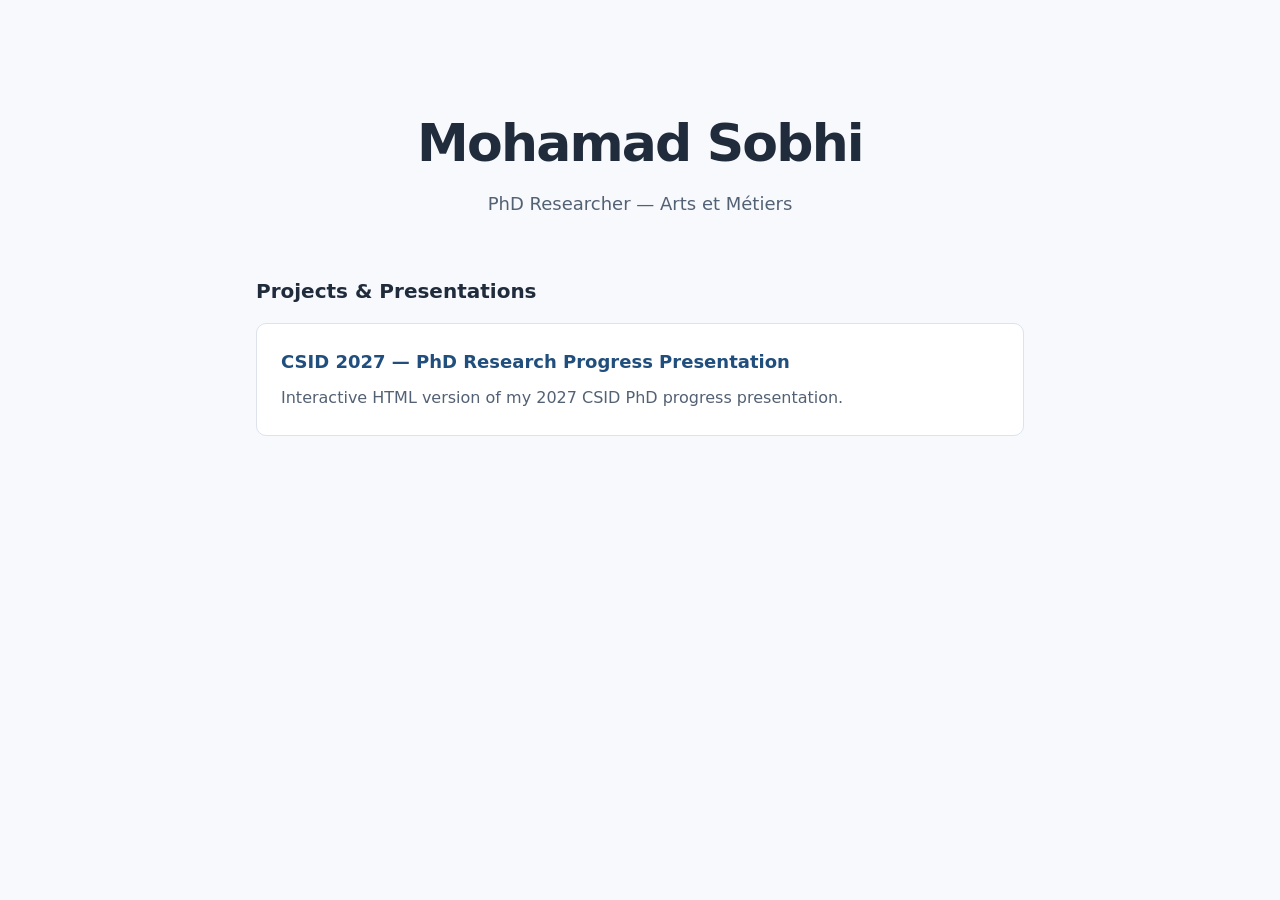
<file: index.html>
<!doctype html>
<html lang="en">
<head>
  <meta charset="utf-8">
  <meta name="viewport" content="width=device-width, initial-scale=1">
  <meta name="description" content="Mohamad Sobhi — PhD Researcher at Arts et Métiers. Projects and research presentations.">
  <title>Mohamad Sobhi</title>
  <link rel="stylesheet" href="style.css">
</head>
<body>
  <main>
    <header>
      <h1>Mohamad Sobhi</h1>
      <p class="subtitle">PhD Researcher — Arts et Métiers</p>
    </header>
    <section aria-labelledby="projects-heading">
      <h2 id="projects-heading">Projects &amp; Presentations</h2>
      <div class="projects">
        <!-- Copy this entire card to add another project. -->
        <a class="project-card" href="https://mohamadsobhi.github.io/csid-2027-presentation/">
          <h3>CSID 2027 — PhD Research Progress Presentation</h3>
          <p>Interactive HTML version of my 2027 CSID PhD progress presentation.</p>
        </a>
        <!-- End project card. -->
      </div>
    </section>
  </main>
</body>
</html>
</file>
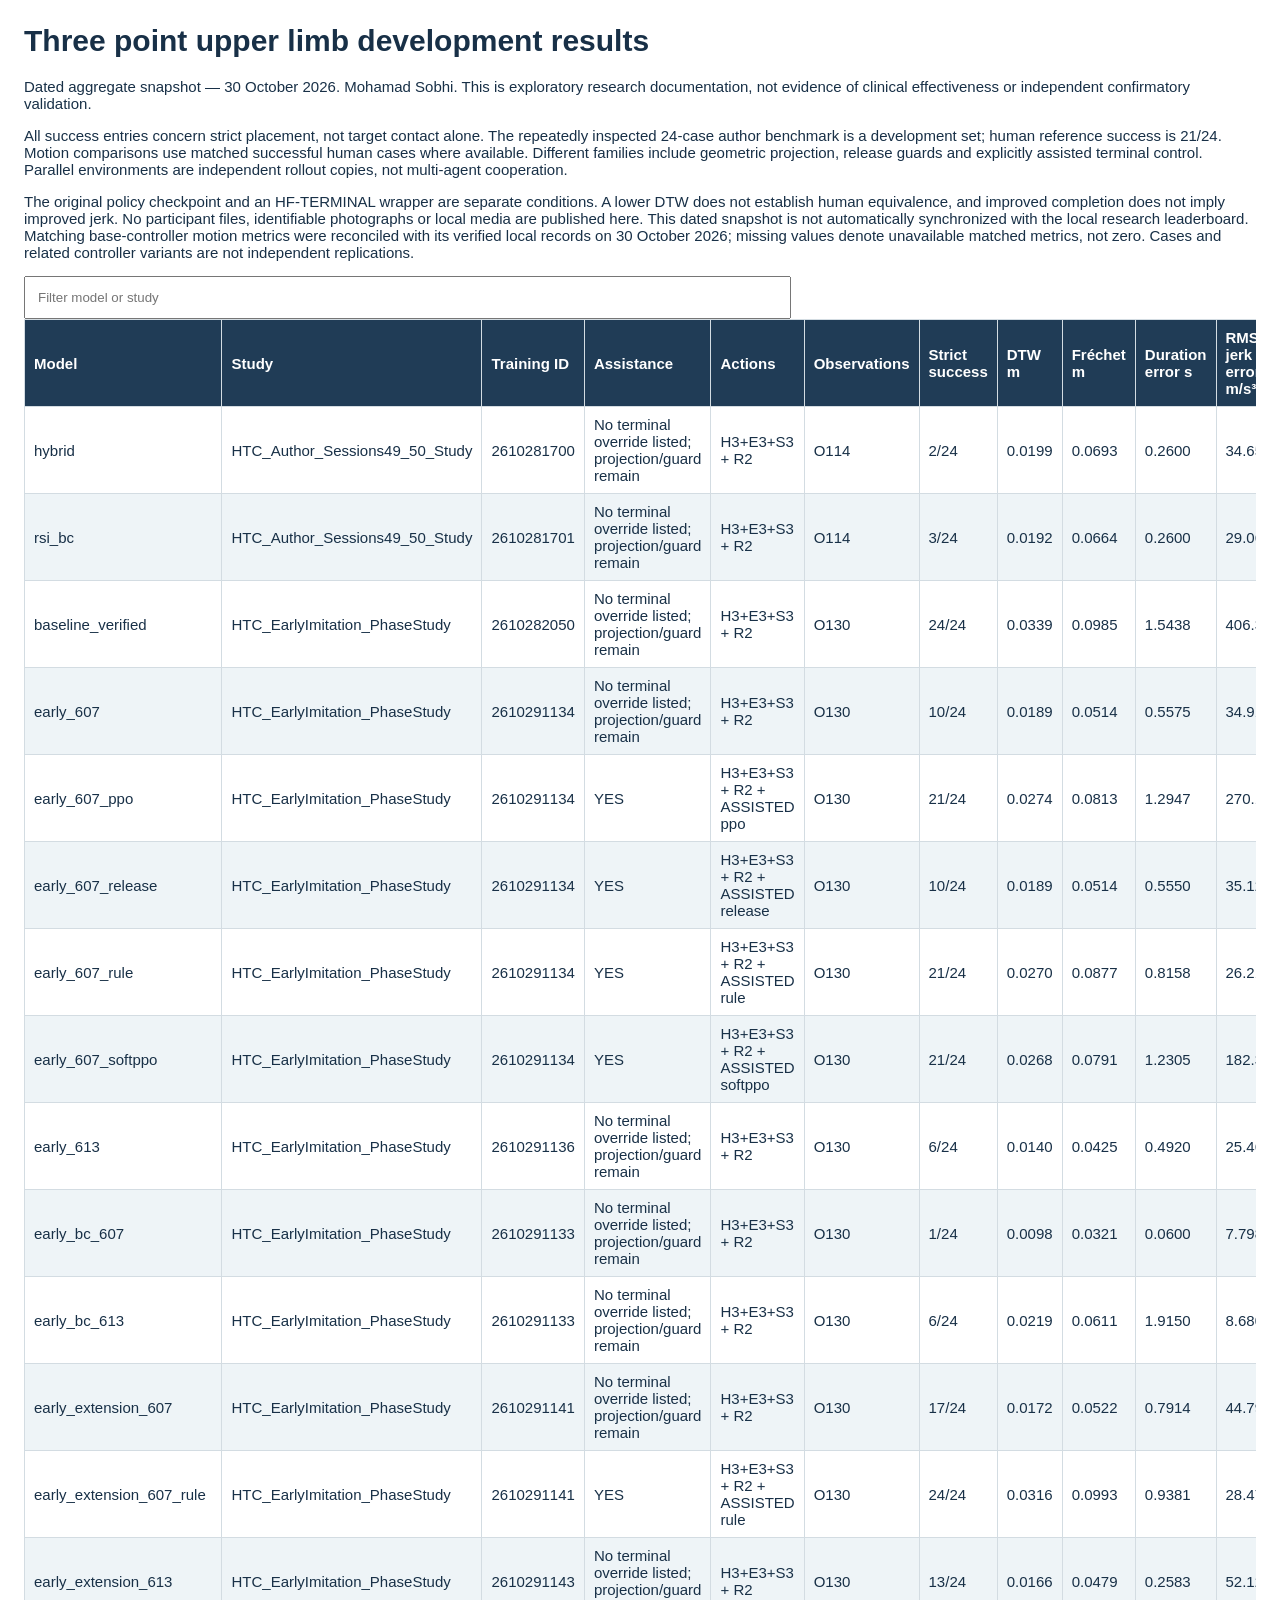
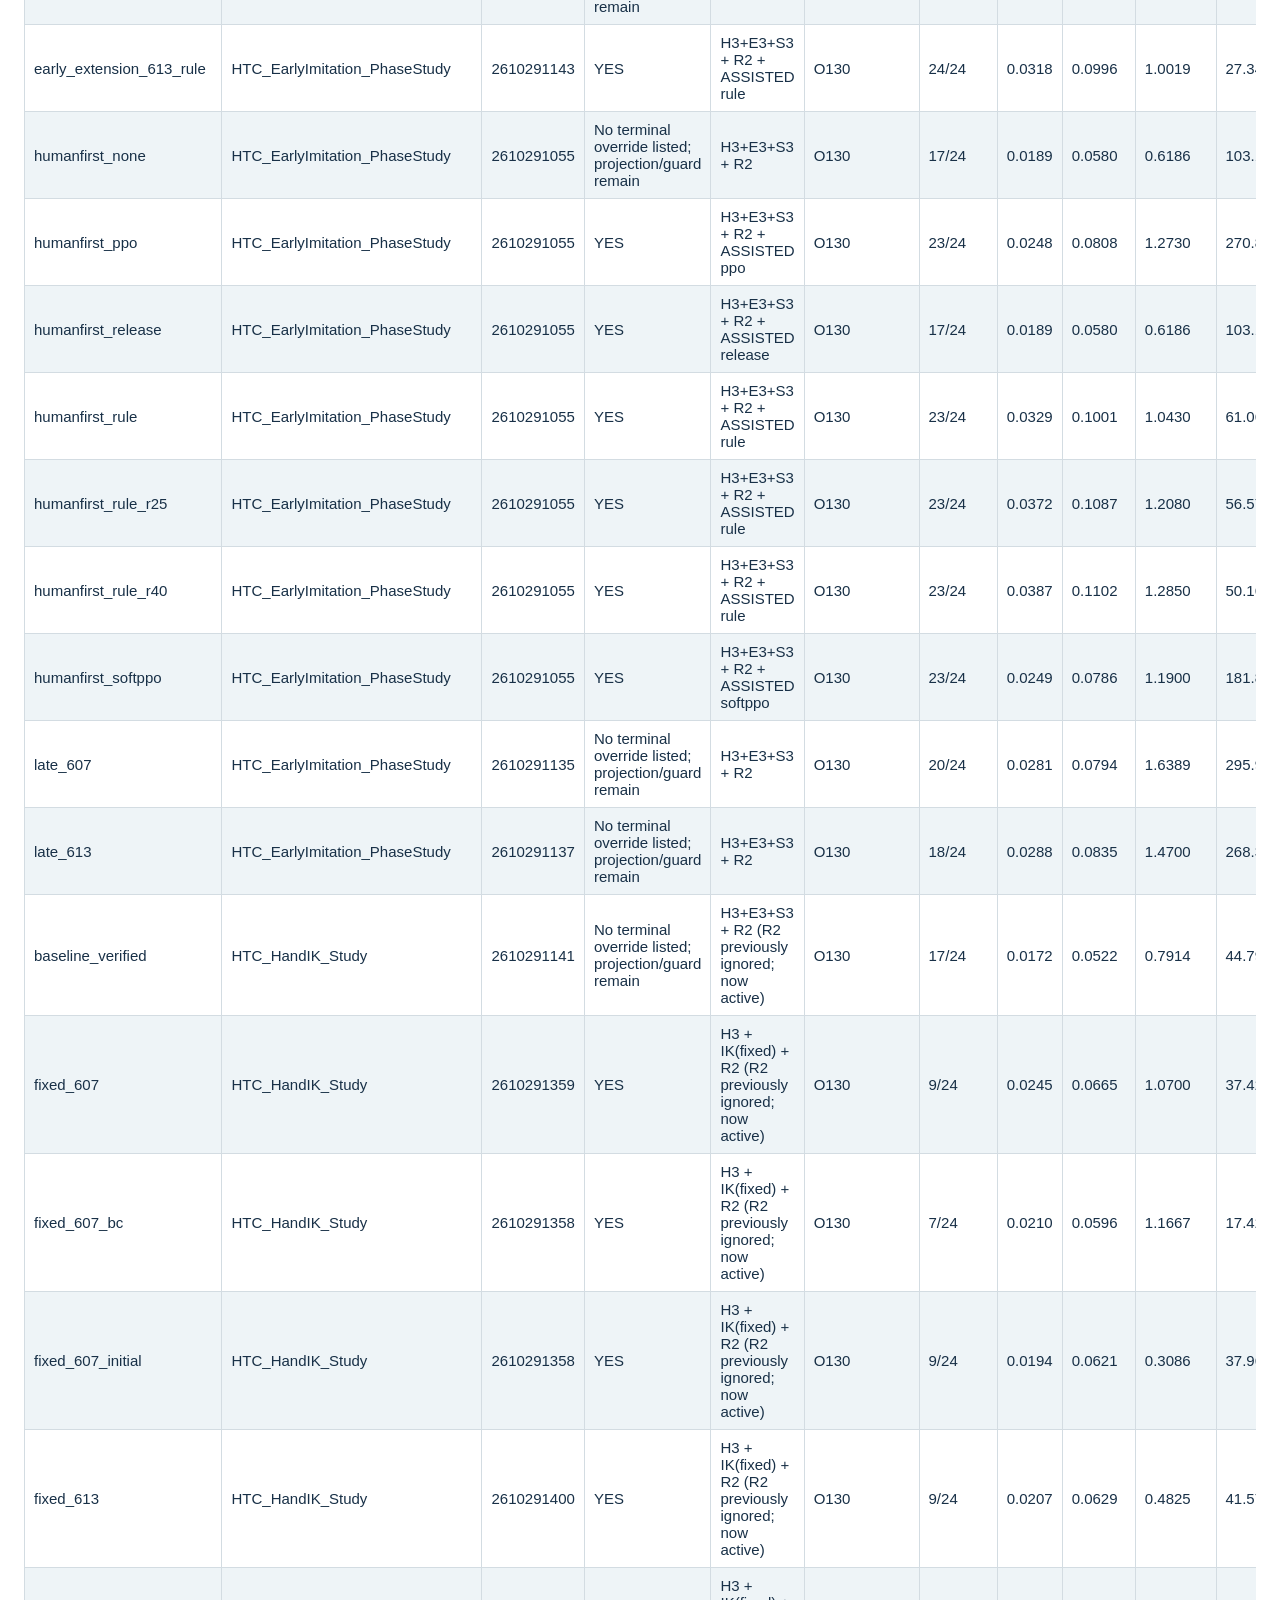
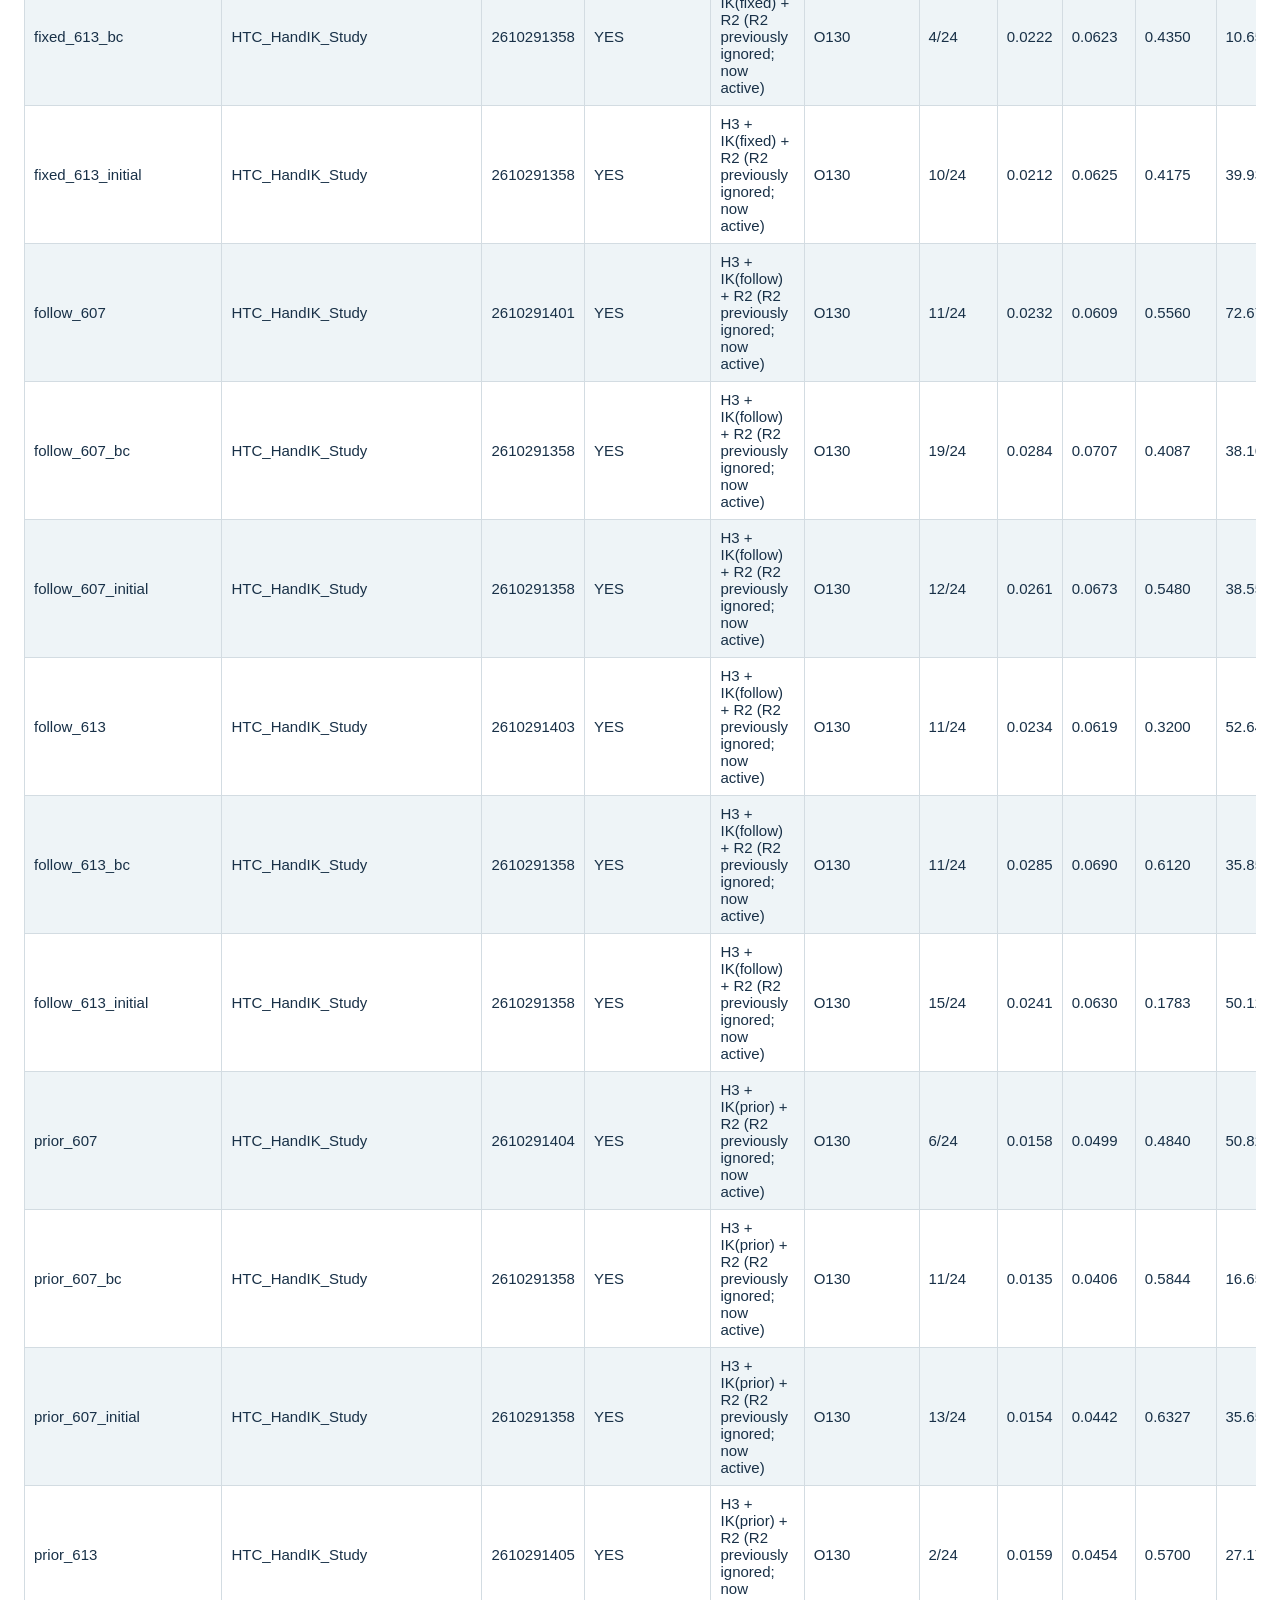
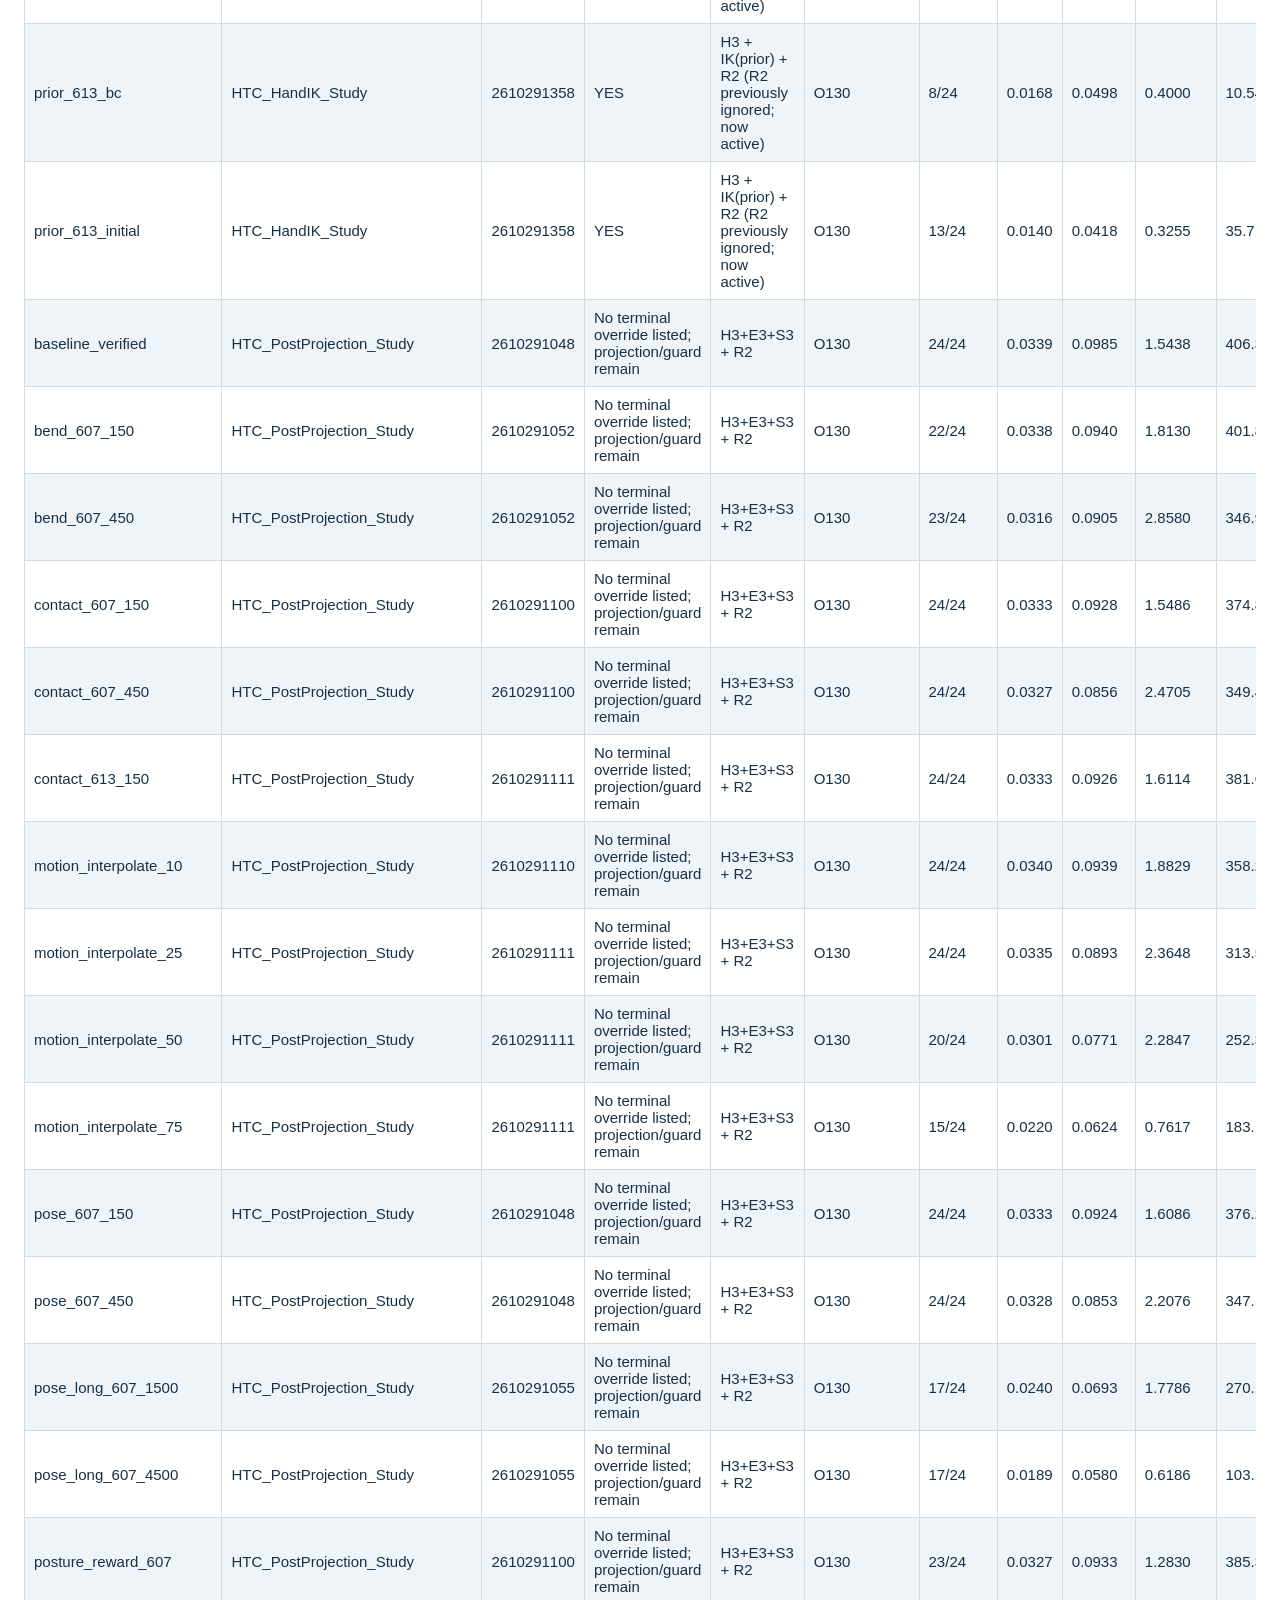
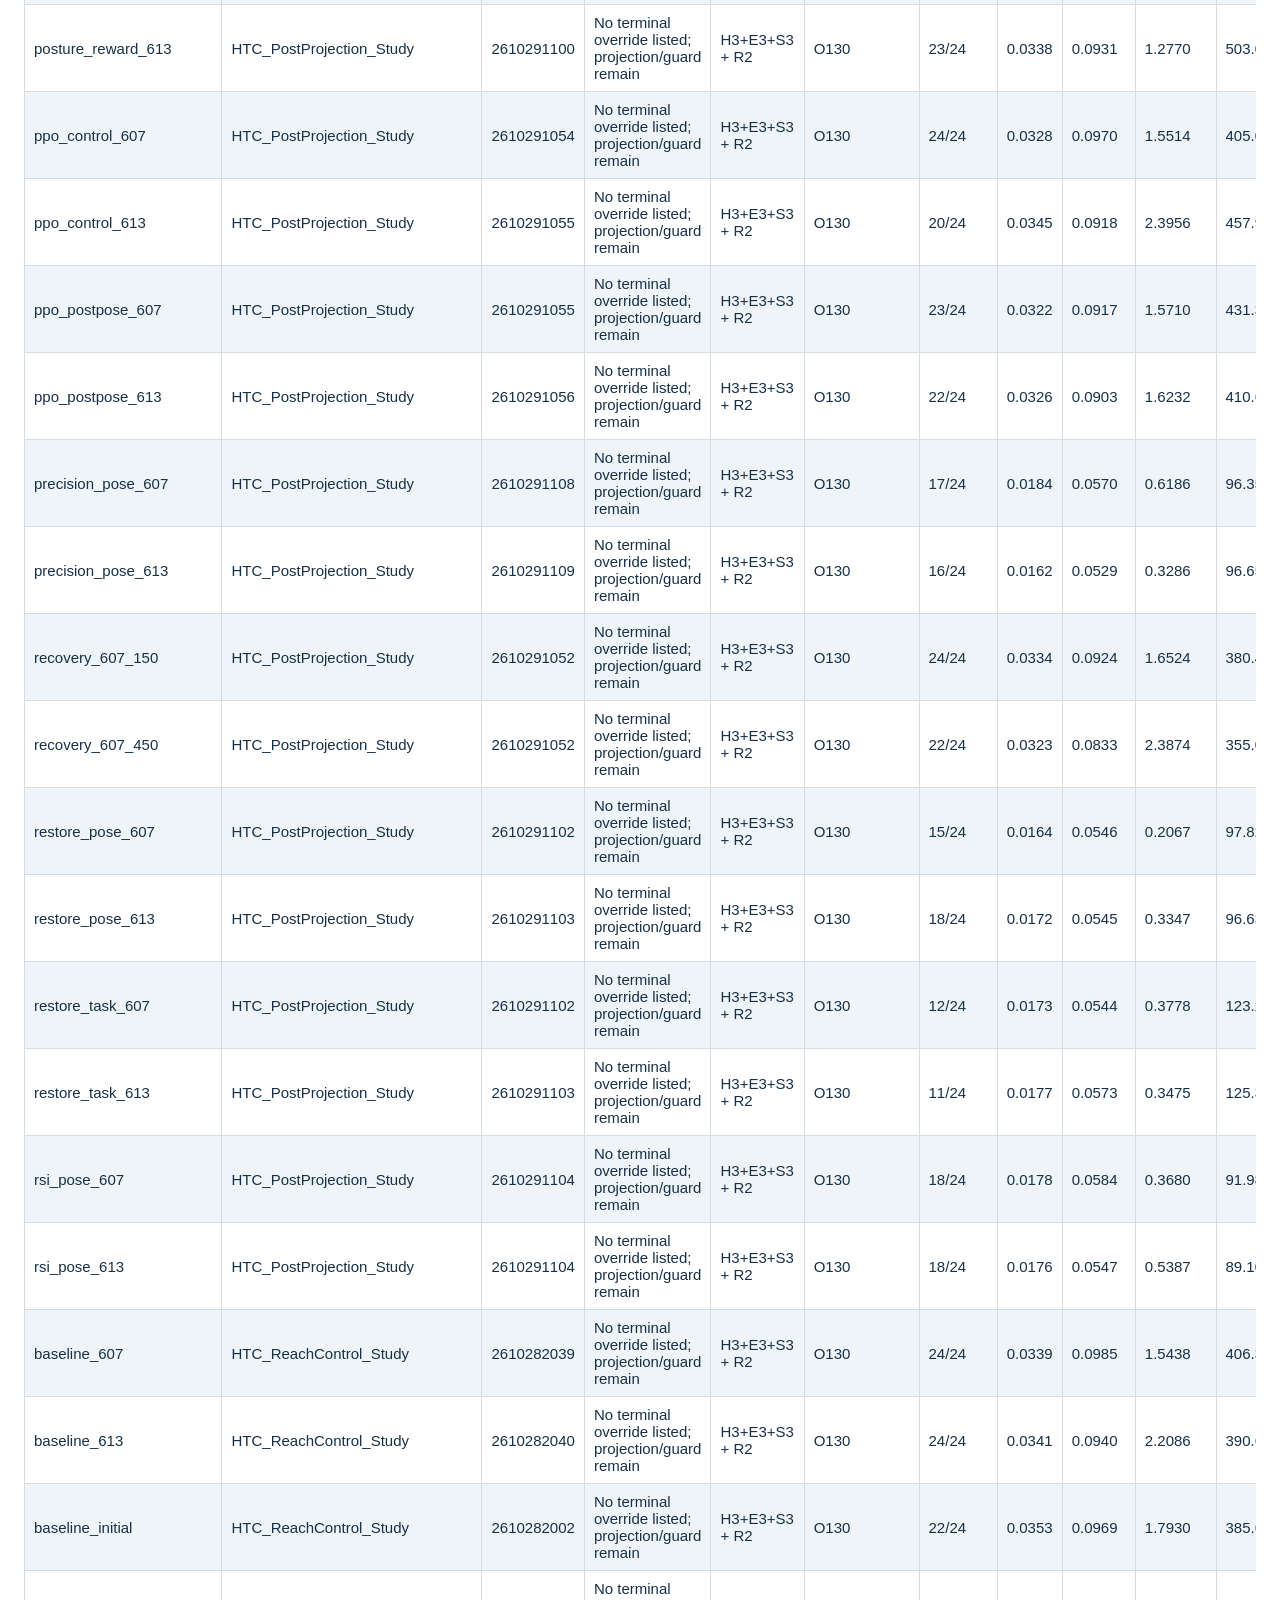
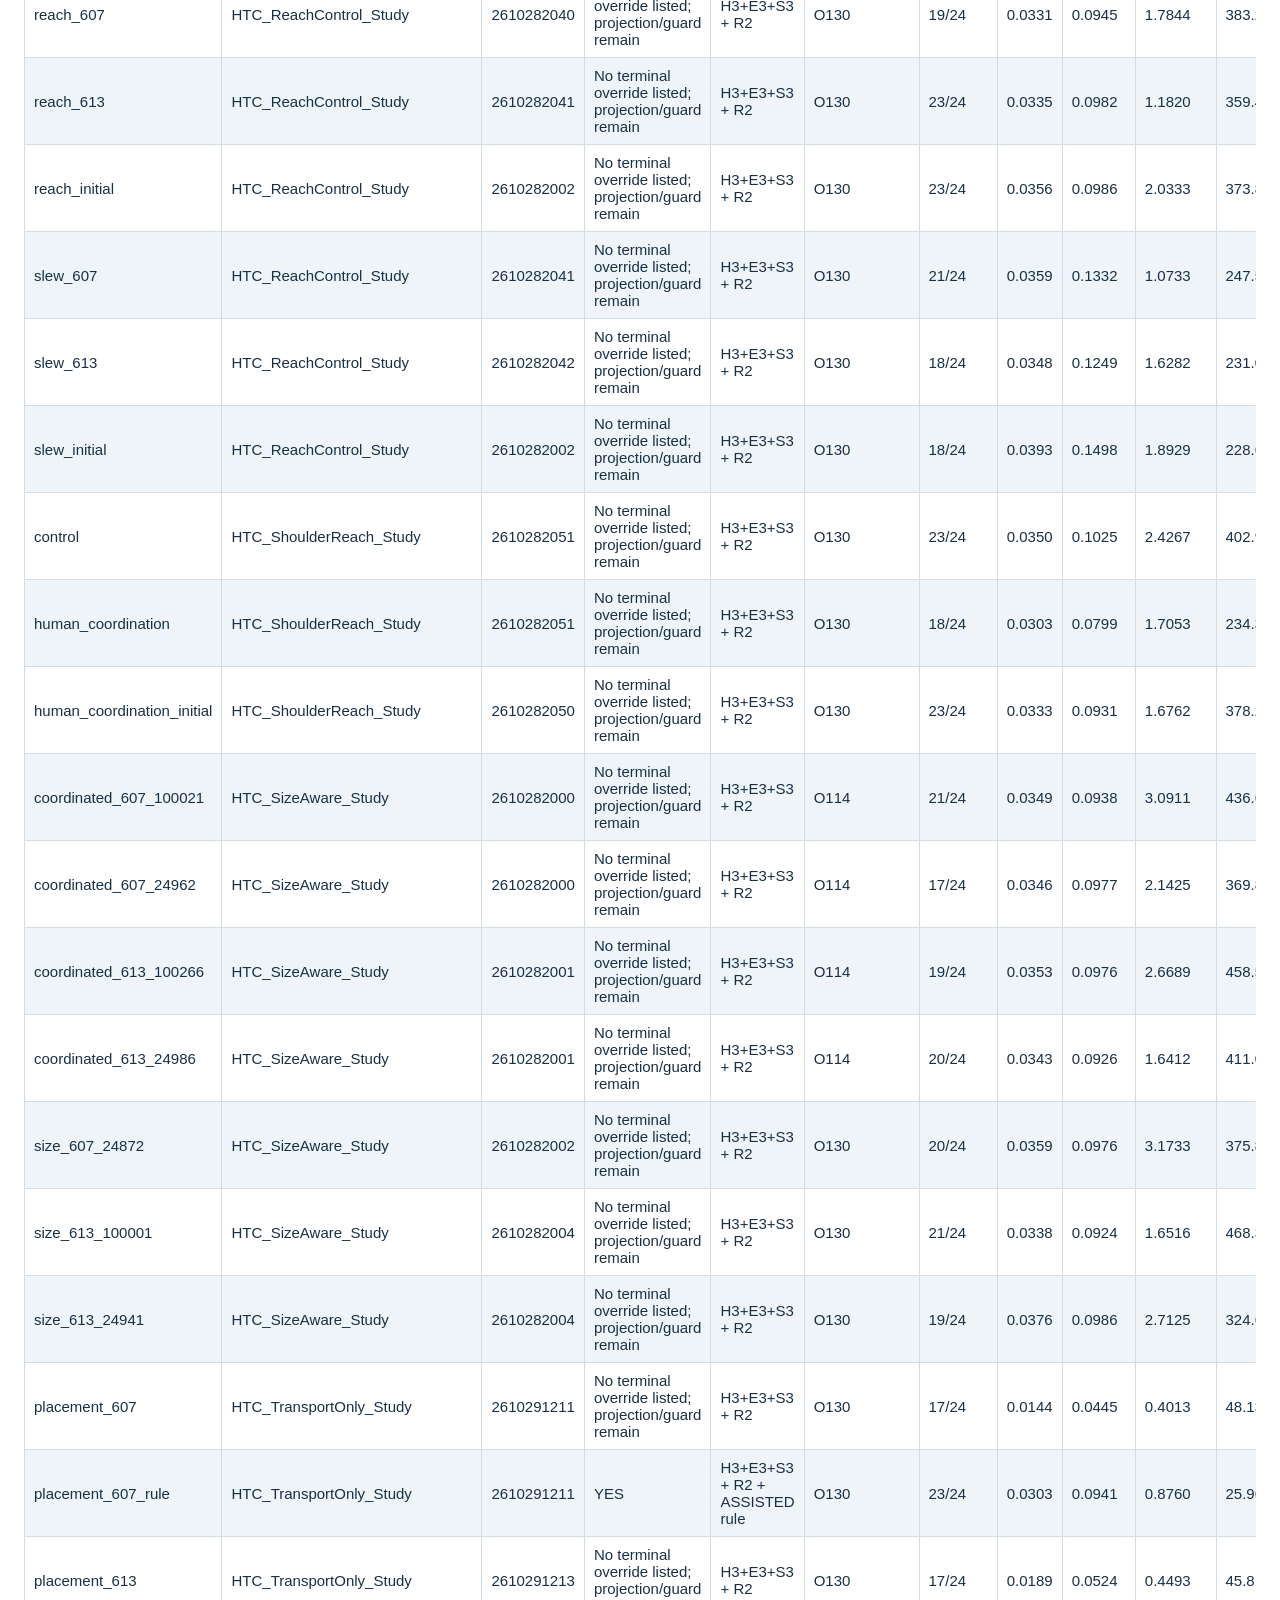
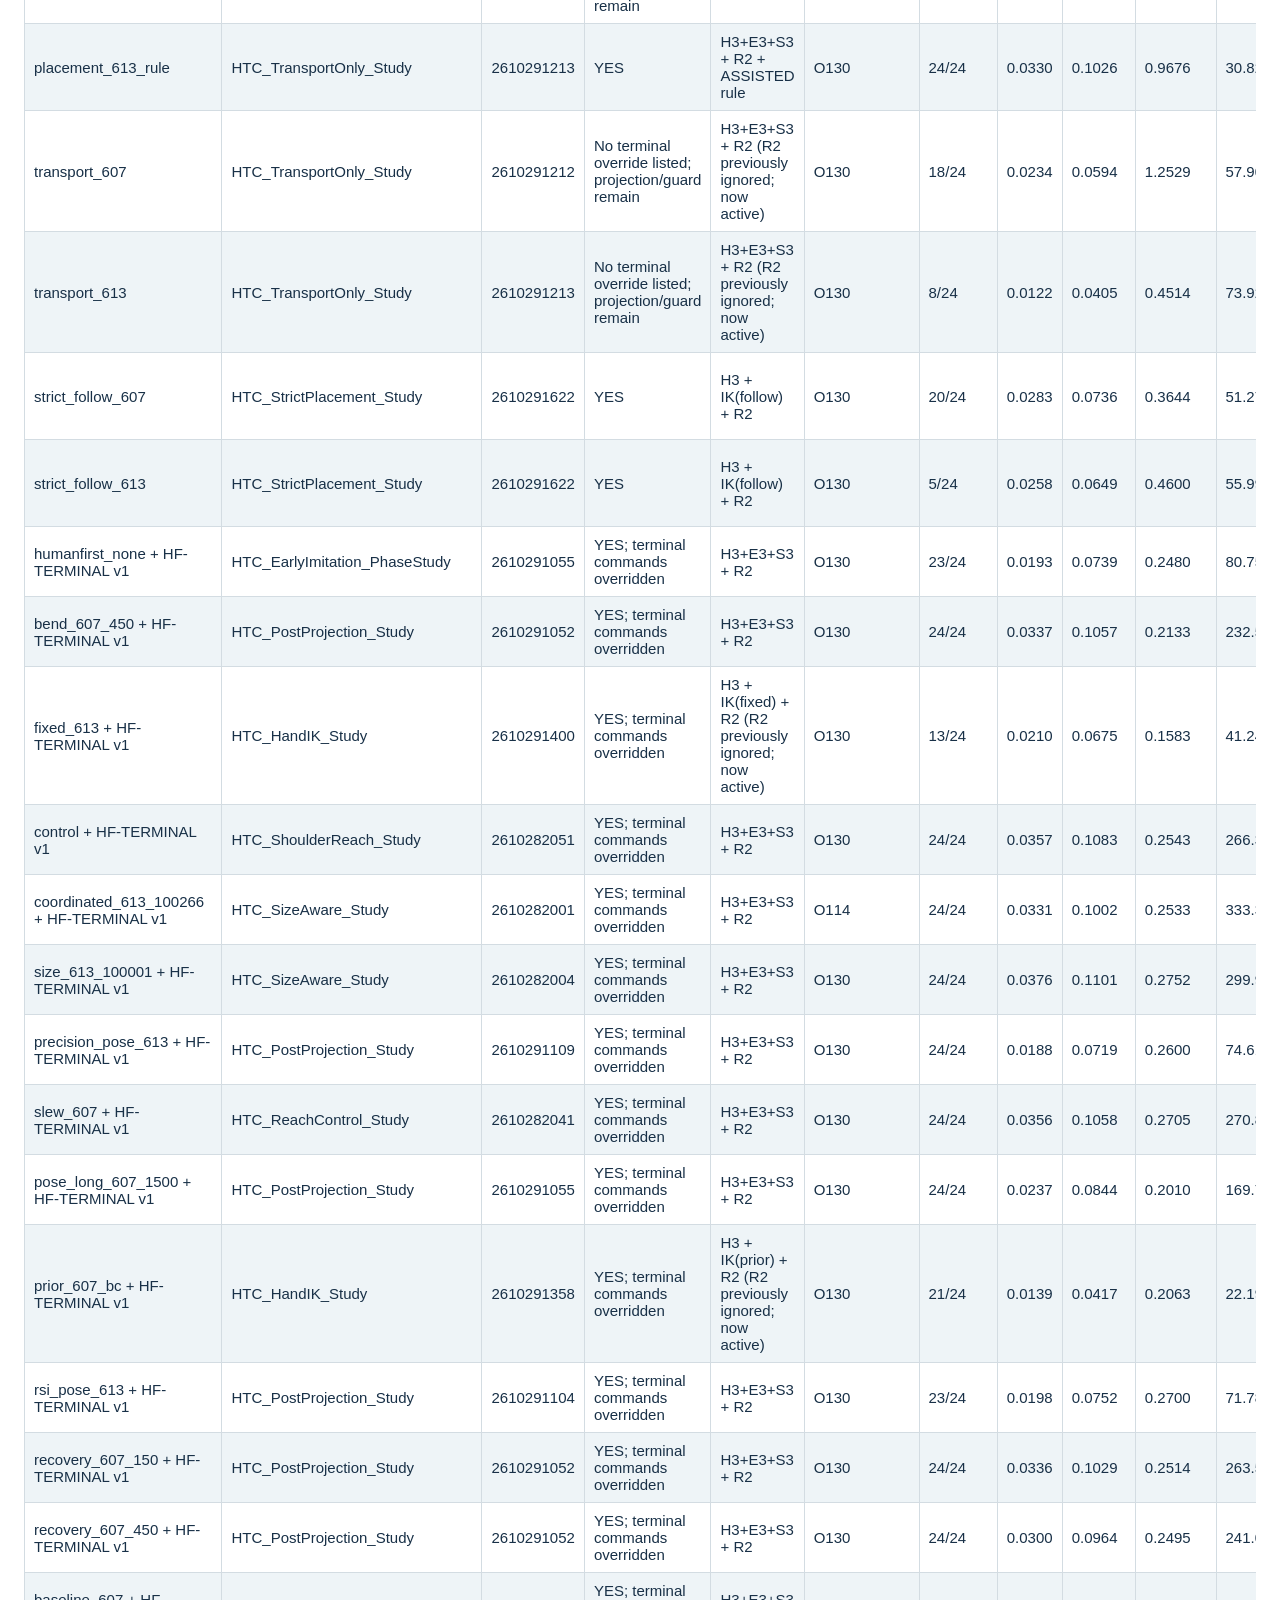
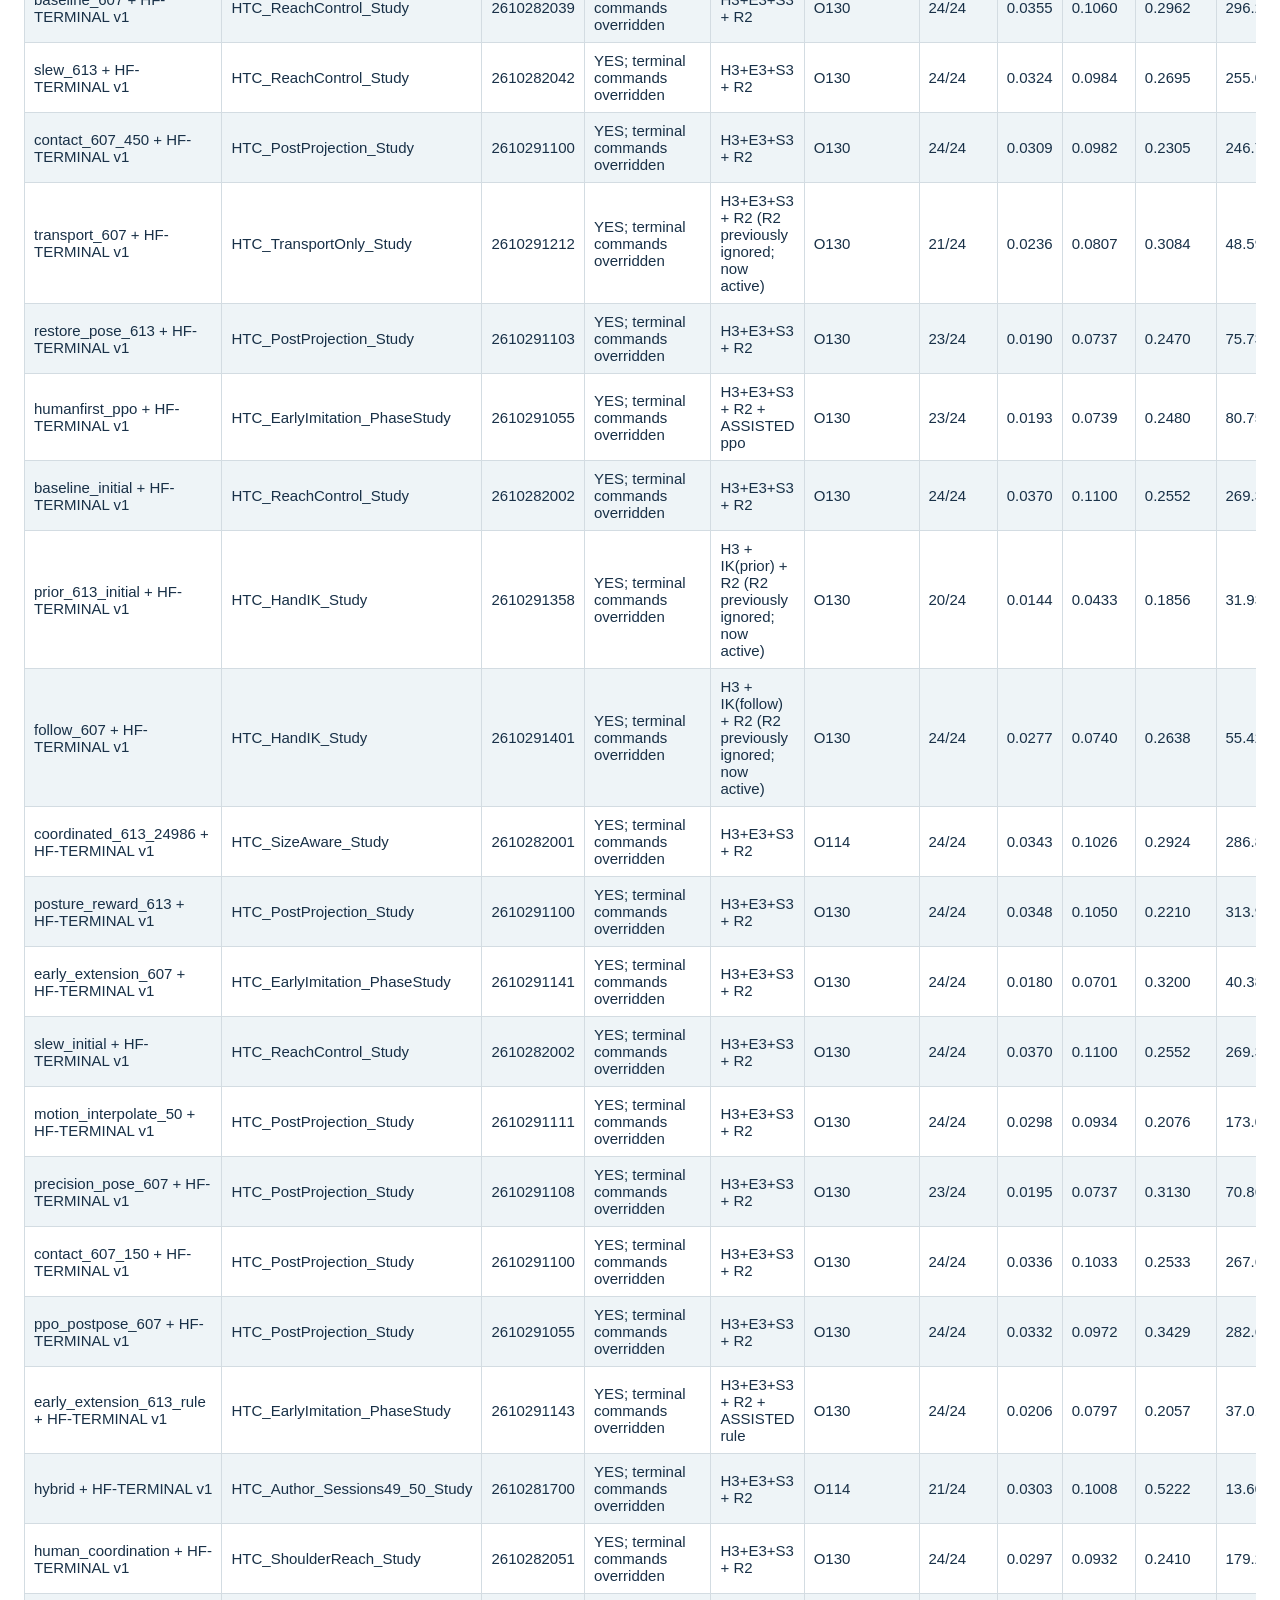
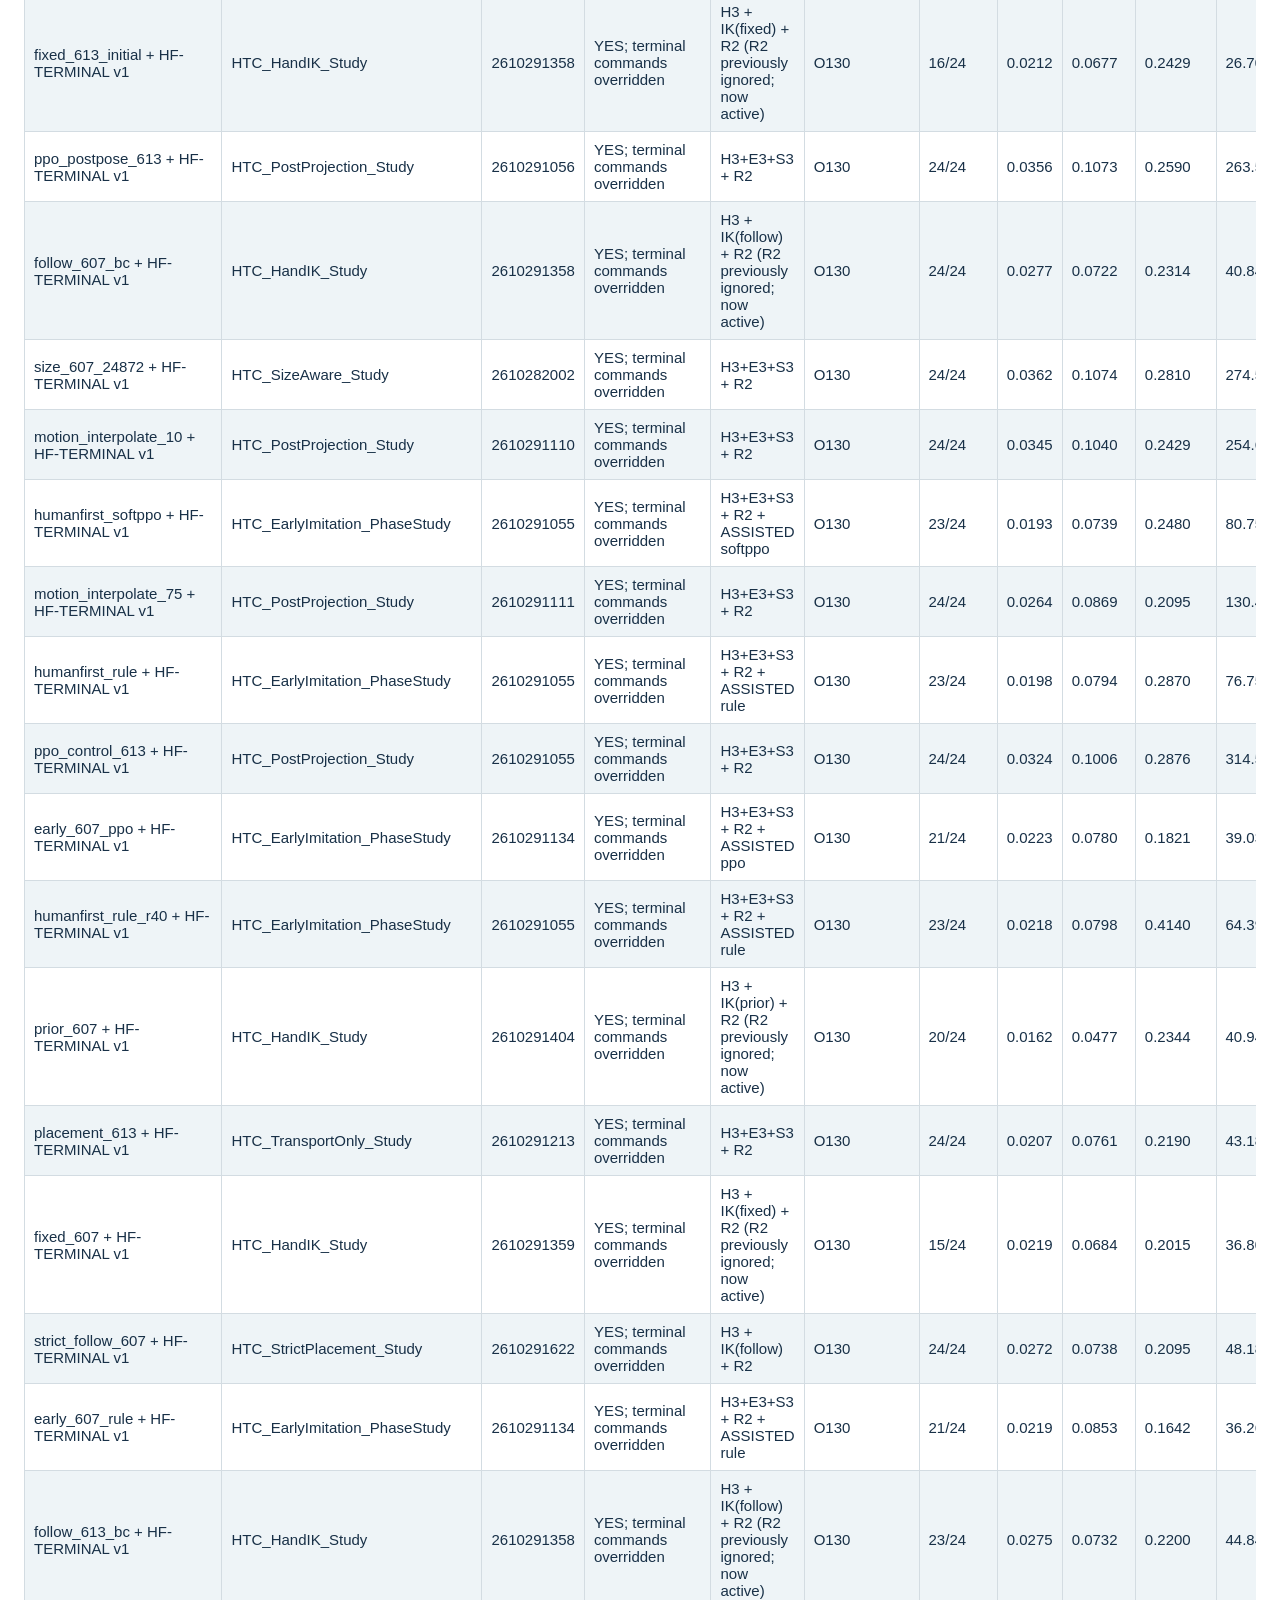
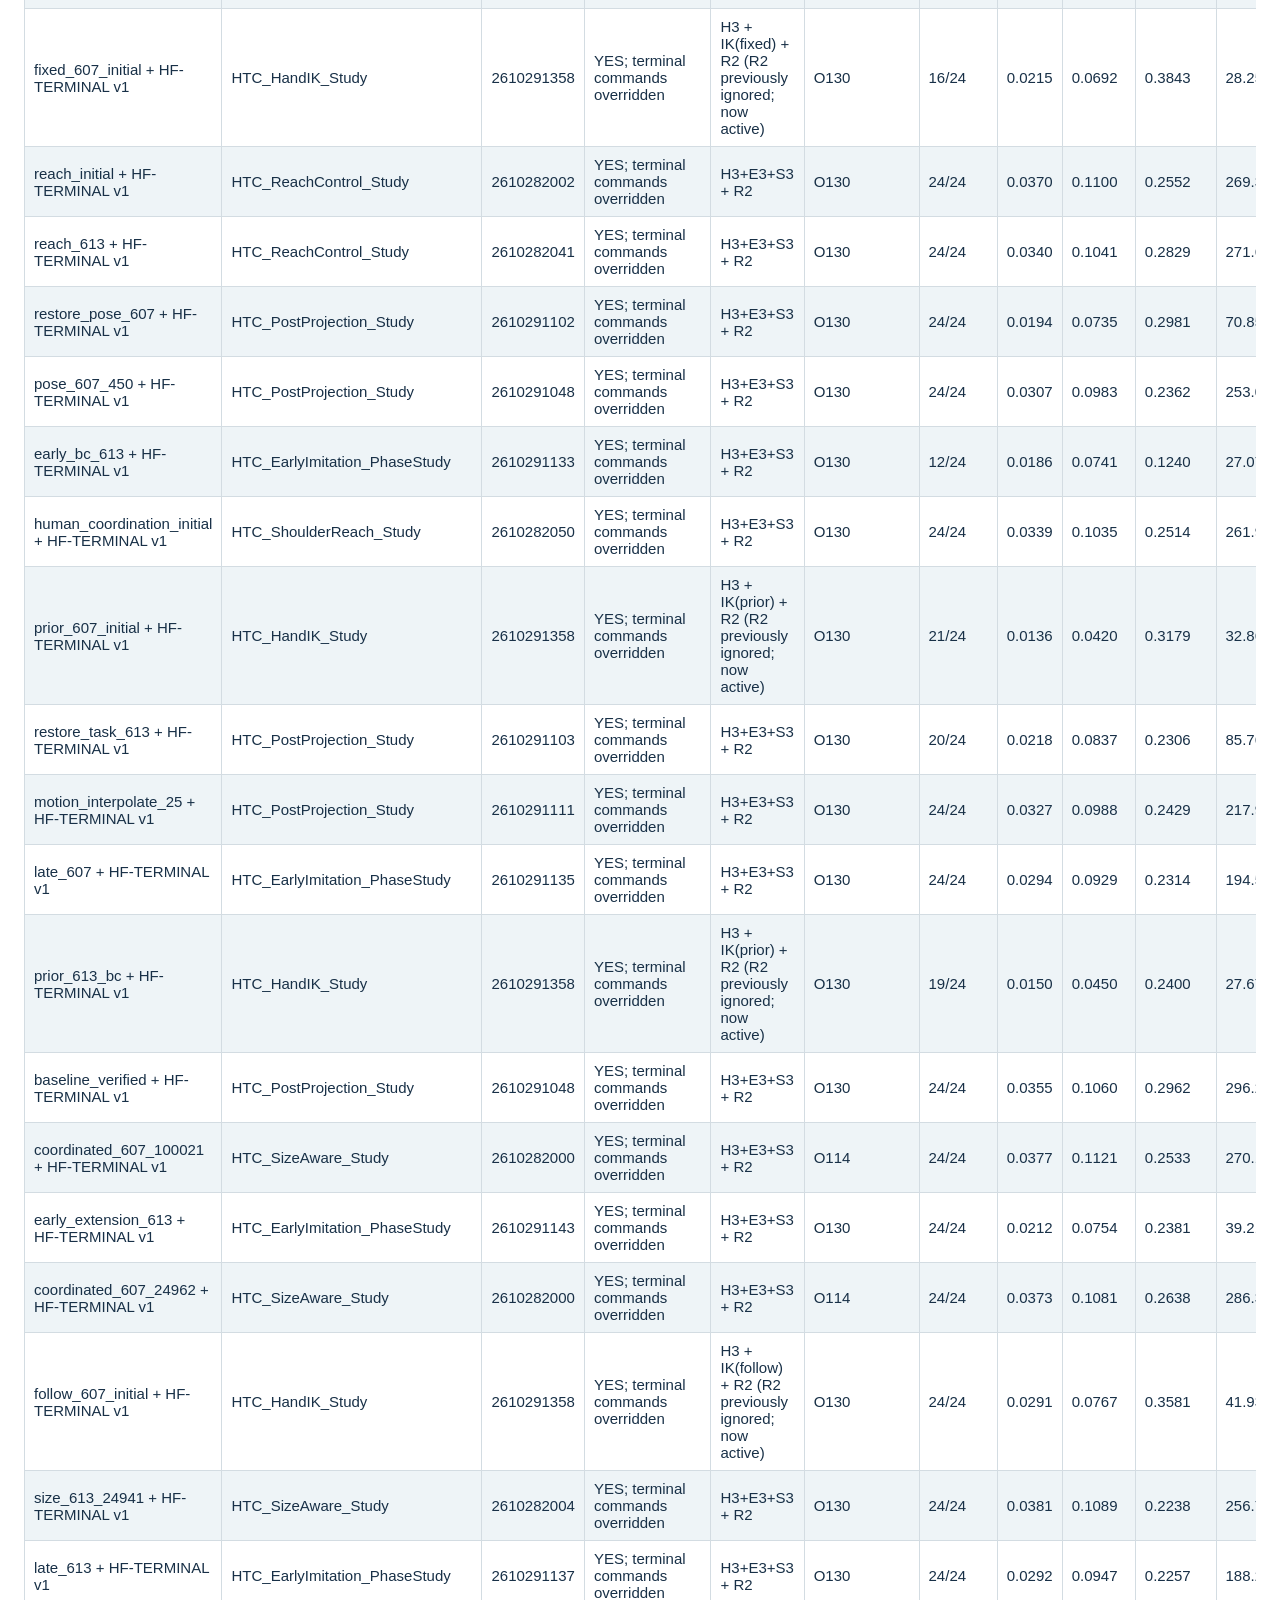
<file: research/multijoint/leaderboard-2026-10-30.html>
<!doctype html><html lang="en"><meta charset="utf-8"><meta name="viewport" content="width=device-width"><title>Three point upper limb development results</title><style>body{font:15px Arial;margin:24px;color:#183047}table{border-collapse:collapse;width:100%}th,td{padding:9px;border:1px solid #d3dce2;text-align:left}th{background:#203c56;color:white;cursor:pointer}tr:nth-child(even){background:#eef4f7}input{padding:12px;width:60%}.scroll{overflow:auto}</style><h1>Three point upper limb development results</h1><p>Dated aggregate snapshot — 30 October 2026. Mohamad Sobhi. This is exploratory research documentation, not evidence of clinical effectiveness or independent confirmatory validation.</p><p>All success entries concern strict placement, not target contact alone. The repeatedly inspected 24-case author benchmark is a development set; human reference success is 21/24. Motion comparisons use matched successful human cases where available. Different families include geometric projection, release guards and explicitly assisted terminal control. Parallel environments are independent rollout copies, not multi-agent cooperation.</p><p>The original policy checkpoint and an HF-TERMINAL wrapper are separate conditions. A lower DTW does not establish human equivalence, and improved completion does not imply improved jerk. No participant files, identifiable photographs or local media are published here. This dated snapshot is not automatically synchronized with the local research leaderboard. Matching base-controller motion metrics were reconciled with its verified local records on 30 October 2026; missing values denote unavailable matched metrics, not zero. Cases and related controller variants are not independent replications.</p><input placeholder="Filter model or study" oninput="for(const r of document.querySelectorAll('tbody tr'))r.hidden=!r.textContent.toLowerCase().includes(this.value.toLowerCase())"><div class="scroll"><table><thead><tr><th>Model</th><th>Study</th><th>Training ID</th><th>Assistance</th><th>Actions</th><th>Observations</th><th>Strict success</th><th>DTW m</th><th>Fréchet m</th><th>Duration error s</th><th>RMS jerk error m/s³</th><th>Evidence status</th></tr></thead><tbody><tr><td>hybrid</td><td>HTC_Author_Sessions49_50_Study</td><td>2610281700</td><td>No terminal override listed; projection/guard remain</td><td>H3+E3+S3 + R2</td><td>O114</td><td>2/24</td><td>0.0199</td><td>0.0693</td><td>0.2600</td><td>34.6597</td><td>Trace-certified strict placement</td></tr><tr><td>rsi_bc</td><td>HTC_Author_Sessions49_50_Study</td><td>2610281701</td><td>No terminal override listed; projection/guard remain</td><td>H3+E3+S3 + R2</td><td>O114</td><td>3/24</td><td>0.0192</td><td>0.0664</td><td>0.2600</td><td>29.0630</td><td>Trace-certified strict placement</td></tr><tr><td>baseline_verified</td><td>HTC_EarlyImitation_PhaseStudy</td><td>2610282050</td><td>No terminal override listed; projection/guard remain</td><td>H3+E3+S3 + R2</td><td>O130</td><td>24/24</td><td>0.0339</td><td>0.0985</td><td>1.5438</td><td>406.3650</td><td>Trace-certified strict placement</td></tr><tr><td>early_607</td><td>HTC_EarlyImitation_PhaseStudy</td><td>2610291134</td><td>No terminal override listed; projection/guard remain</td><td>H3+E3+S3 + R2</td><td>O130</td><td>10/24</td><td>0.0189</td><td>0.0514</td><td>0.5575</td><td>34.9193</td><td>Trace-certified strict placement</td></tr><tr><td>early_607_ppo</td><td>HTC_EarlyImitation_PhaseStudy</td><td>2610291134</td><td>YES</td><td>H3+E3+S3 + R2 + ASSISTED ppo</td><td>O130</td><td>21/24</td><td>0.0274</td><td>0.0813</td><td>1.2947</td><td>270.1088</td><td>Trace-certified strict placement</td></tr><tr><td>early_607_release</td><td>HTC_EarlyImitation_PhaseStudy</td><td>2610291134</td><td>YES</td><td>H3+E3+S3 + R2 + ASSISTED release</td><td>O130</td><td>10/24</td><td>0.0189</td><td>0.0514</td><td>0.5550</td><td>35.1209</td><td>Trace-certified strict placement</td></tr><tr><td>early_607_rule</td><td>HTC_EarlyImitation_PhaseStudy</td><td>2610291134</td><td>YES</td><td>H3+E3+S3 + R2 + ASSISTED rule</td><td>O130</td><td>21/24</td><td>0.0270</td><td>0.0877</td><td>0.8158</td><td>26.2199</td><td>Trace-certified strict placement</td></tr><tr><td>early_607_softppo</td><td>HTC_EarlyImitation_PhaseStudy</td><td>2610291134</td><td>YES</td><td>H3+E3+S3 + R2 + ASSISTED softppo</td><td>O130</td><td>21/24</td><td>0.0268</td><td>0.0791</td><td>1.2305</td><td>182.3257</td><td>Trace-certified strict placement</td></tr><tr><td>early_613</td><td>HTC_EarlyImitation_PhaseStudy</td><td>2610291136</td><td>No terminal override listed; projection/guard remain</td><td>H3+E3+S3 + R2</td><td>O130</td><td>6/24</td><td>0.0140</td><td>0.0425</td><td>0.4920</td><td>25.4692</td><td>Trace-certified strict placement</td></tr><tr><td>early_bc_607</td><td>HTC_EarlyImitation_PhaseStudy</td><td>2610291133</td><td>No terminal override listed; projection/guard remain</td><td>H3+E3+S3 + R2</td><td>O130</td><td>1/24</td><td>0.0098</td><td>0.0321</td><td>0.0600</td><td>7.7985</td><td>Trace-certified strict placement</td></tr><tr><td>early_bc_613</td><td>HTC_EarlyImitation_PhaseStudy</td><td>2610291133</td><td>No terminal override listed; projection/guard remain</td><td>H3+E3+S3 + R2</td><td>O130</td><td>6/24</td><td>0.0219</td><td>0.0611</td><td>1.9150</td><td>8.6805</td><td>Trace-certified strict placement</td></tr><tr><td>early_extension_607</td><td>HTC_EarlyImitation_PhaseStudy</td><td>2610291141</td><td>No terminal override listed; projection/guard remain</td><td>H3+E3+S3 + R2</td><td>O130</td><td>17/24</td><td>0.0172</td><td>0.0522</td><td>0.7914</td><td>44.7931</td><td>Trace-certified strict placement</td></tr><tr><td>early_extension_607_rule</td><td>HTC_EarlyImitation_PhaseStudy</td><td>2610291141</td><td>YES</td><td>H3+E3+S3 + R2 + ASSISTED rule</td><td>O130</td><td>24/24</td><td>0.0316</td><td>0.0993</td><td>0.9381</td><td>28.4743</td><td>Trace-certified strict placement</td></tr><tr><td>early_extension_613</td><td>HTC_EarlyImitation_PhaseStudy</td><td>2610291143</td><td>No terminal override listed; projection/guard remain</td><td>H3+E3+S3 + R2</td><td>O130</td><td>13/24</td><td>0.0166</td><td>0.0479</td><td>0.2583</td><td>52.1204</td><td>Trace-certified strict placement</td></tr><tr><td>early_extension_613_rule</td><td>HTC_EarlyImitation_PhaseStudy</td><td>2610291143</td><td>YES</td><td>H3+E3+S3 + R2 + ASSISTED rule</td><td>O130</td><td>24/24</td><td>0.0318</td><td>0.0996</td><td>1.0019</td><td>27.3408</td><td>Trace-certified strict placement</td></tr><tr><td>humanfirst_none</td><td>HTC_EarlyImitation_PhaseStudy</td><td>2610291055</td><td>No terminal override listed; projection/guard remain</td><td>H3+E3+S3 + R2</td><td>O130</td><td>17/24</td><td>0.0189</td><td>0.0580</td><td>0.6186</td><td>103.1910</td><td>Trace-certified strict placement</td></tr><tr><td>humanfirst_ppo</td><td>HTC_EarlyImitation_PhaseStudy</td><td>2610291055</td><td>YES</td><td>H3+E3+S3 + R2 + ASSISTED ppo</td><td>O130</td><td>23/24</td><td>0.0248</td><td>0.0808</td><td>1.2730</td><td>270.8634</td><td>Trace-certified strict placement</td></tr><tr><td>humanfirst_release</td><td>HTC_EarlyImitation_PhaseStudy</td><td>2610291055</td><td>YES</td><td>H3+E3+S3 + R2 + ASSISTED release</td><td>O130</td><td>17/24</td><td>0.0189</td><td>0.0580</td><td>0.6186</td><td>103.1910</td><td>Trace-certified strict placement</td></tr><tr><td>humanfirst_rule</td><td>HTC_EarlyImitation_PhaseStudy</td><td>2610291055</td><td>YES</td><td>H3+E3+S3 + R2 + ASSISTED rule</td><td>O130</td><td>23/24</td><td>0.0329</td><td>0.1001</td><td>1.0430</td><td>61.0621</td><td>Trace-certified strict placement</td></tr><tr><td>humanfirst_rule_r25</td><td>HTC_EarlyImitation_PhaseStudy</td><td>2610291055</td><td>YES</td><td>H3+E3+S3 + R2 + ASSISTED rule</td><td>O130</td><td>23/24</td><td>0.0372</td><td>0.1087</td><td>1.2080</td><td>56.5733</td><td>Trace-certified strict placement</td></tr><tr><td>humanfirst_rule_r40</td><td>HTC_EarlyImitation_PhaseStudy</td><td>2610291055</td><td>YES</td><td>H3+E3+S3 + R2 + ASSISTED rule</td><td>O130</td><td>23/24</td><td>0.0387</td><td>0.1102</td><td>1.2850</td><td>50.1680</td><td>Trace-certified strict placement</td></tr><tr><td>humanfirst_softppo</td><td>HTC_EarlyImitation_PhaseStudy</td><td>2610291055</td><td>YES</td><td>H3+E3+S3 + R2 + ASSISTED softppo</td><td>O130</td><td>23/24</td><td>0.0249</td><td>0.0786</td><td>1.1900</td><td>181.8528</td><td>Trace-certified strict placement</td></tr><tr><td>late_607</td><td>HTC_EarlyImitation_PhaseStudy</td><td>2610291135</td><td>No terminal override listed; projection/guard remain</td><td>H3+E3+S3 + R2</td><td>O130</td><td>20/24</td><td>0.0281</td><td>0.0794</td><td>1.6389</td><td>295.9417</td><td>Trace-certified strict placement</td></tr><tr><td>late_613</td><td>HTC_EarlyImitation_PhaseStudy</td><td>2610291137</td><td>No terminal override listed; projection/guard remain</td><td>H3+E3+S3 + R2</td><td>O130</td><td>18/24</td><td>0.0288</td><td>0.0835</td><td>1.4700</td><td>268.3785</td><td>Trace-certified strict placement</td></tr><tr><td>baseline_verified</td><td>HTC_HandIK_Study</td><td>2610291141</td><td>No terminal override listed; projection/guard remain</td><td>H3+E3+S3 + R2 (R2 previously ignored; now active)</td><td>O130</td><td>17/24</td><td>0.0172</td><td>0.0522</td><td>0.7914</td><td>44.7931</td><td>Strict rerun, independently trace checked</td></tr><tr><td>fixed_607</td><td>HTC_HandIK_Study</td><td>2610291359</td><td>YES</td><td>H3 + IK(fixed) + R2 (R2 previously ignored; now active)</td><td>O130</td><td>9/24</td><td>0.0245</td><td>0.0665</td><td>1.0700</td><td>37.4293</td><td>Strict rerun, independently trace checked</td></tr><tr><td>fixed_607_bc</td><td>HTC_HandIK_Study</td><td>2610291358</td><td>YES</td><td>H3 + IK(fixed) + R2 (R2 previously ignored; now active)</td><td>O130</td><td>7/24</td><td>0.0210</td><td>0.0596</td><td>1.1667</td><td>17.4245</td><td>Strict rerun, independently trace checked</td></tr><tr><td>fixed_607_initial</td><td>HTC_HandIK_Study</td><td>2610291358</td><td>YES</td><td>H3 + IK(fixed) + R2 (R2 previously ignored; now active)</td><td>O130</td><td>9/24</td><td>0.0194</td><td>0.0621</td><td>0.3086</td><td>37.9661</td><td>Strict rerun, independently trace checked</td></tr><tr><td>fixed_613</td><td>HTC_HandIK_Study</td><td>2610291400</td><td>YES</td><td>H3 + IK(fixed) + R2 (R2 previously ignored; now active)</td><td>O130</td><td>9/24</td><td>0.0207</td><td>0.0629</td><td>0.4825</td><td>41.5729</td><td>Strict rerun, independently trace checked</td></tr><tr><td>fixed_613_bc</td><td>HTC_HandIK_Study</td><td>2610291358</td><td>YES</td><td>H3 + IK(fixed) + R2 (R2 previously ignored; now active)</td><td>O130</td><td>4/24</td><td>0.0222</td><td>0.0623</td><td>0.4350</td><td>10.6587</td><td>Strict rerun, independently trace checked</td></tr><tr><td>fixed_613_initial</td><td>HTC_HandIK_Study</td><td>2610291358</td><td>YES</td><td>H3 + IK(fixed) + R2 (R2 previously ignored; now active)</td><td>O130</td><td>10/24</td><td>0.0212</td><td>0.0625</td><td>0.4175</td><td>39.9374</td><td>Strict rerun, independently trace checked</td></tr><tr><td>follow_607</td><td>HTC_HandIK_Study</td><td>2610291401</td><td>YES</td><td>H3 + IK(follow) + R2 (R2 previously ignored; now active)</td><td>O130</td><td>11/24</td><td>0.0232</td><td>0.0609</td><td>0.5560</td><td>72.6737</td><td>Strict rerun, independently trace checked</td></tr><tr><td>follow_607_bc</td><td>HTC_HandIK_Study</td><td>2610291358</td><td>YES</td><td>H3 + IK(follow) + R2 (R2 previously ignored; now active)</td><td>O130</td><td>19/24</td><td>0.0284</td><td>0.0707</td><td>0.4087</td><td>38.1611</td><td>Strict rerun, independently trace checked</td></tr><tr><td>follow_607_initial</td><td>HTC_HandIK_Study</td><td>2610291358</td><td>YES</td><td>H3 + IK(follow) + R2 (R2 previously ignored; now active)</td><td>O130</td><td>12/24</td><td>0.0261</td><td>0.0673</td><td>0.5480</td><td>38.5516</td><td>Strict rerun, independently trace checked</td></tr><tr><td>follow_613</td><td>HTC_HandIK_Study</td><td>2610291403</td><td>YES</td><td>H3 + IK(follow) + R2 (R2 previously ignored; now active)</td><td>O130</td><td>11/24</td><td>0.0234</td><td>0.0619</td><td>0.3200</td><td>52.6473</td><td>Strict rerun, independently trace checked</td></tr><tr><td>follow_613_bc</td><td>HTC_HandIK_Study</td><td>2610291358</td><td>YES</td><td>H3 + IK(follow) + R2 (R2 previously ignored; now active)</td><td>O130</td><td>11/24</td><td>0.0285</td><td>0.0690</td><td>0.6120</td><td>35.8588</td><td>Strict rerun, independently trace checked</td></tr><tr><td>follow_613_initial</td><td>HTC_HandIK_Study</td><td>2610291358</td><td>YES</td><td>H3 + IK(follow) + R2 (R2 previously ignored; now active)</td><td>O130</td><td>15/24</td><td>0.0241</td><td>0.0630</td><td>0.1783</td><td>50.1245</td><td>Strict rerun, independently trace checked</td></tr><tr><td>prior_607</td><td>HTC_HandIK_Study</td><td>2610291404</td><td>YES</td><td>H3 + IK(prior) + R2 (R2 previously ignored; now active)</td><td>O130</td><td>6/24</td><td>0.0158</td><td>0.0499</td><td>0.4840</td><td>50.8207</td><td>Strict rerun, independently trace checked</td></tr><tr><td>prior_607_bc</td><td>HTC_HandIK_Study</td><td>2610291358</td><td>YES</td><td>H3 + IK(prior) + R2 (R2 previously ignored; now active)</td><td>O130</td><td>11/24</td><td>0.0135</td><td>0.0406</td><td>0.5844</td><td>16.6563</td><td>Strict rerun, independently trace checked</td></tr><tr><td>prior_607_initial</td><td>HTC_HandIK_Study</td><td>2610291358</td><td>YES</td><td>H3 + IK(prior) + R2 (R2 previously ignored; now active)</td><td>O130</td><td>13/24</td><td>0.0154</td><td>0.0442</td><td>0.6327</td><td>35.6537</td><td>Strict rerun, independently trace checked</td></tr><tr><td>prior_613</td><td>HTC_HandIK_Study</td><td>2610291405</td><td>YES</td><td>H3 + IK(prior) + R2 (R2 previously ignored; now active)</td><td>O130</td><td>2/24</td><td>0.0159</td><td>0.0454</td><td>0.5700</td><td>27.1724</td><td>Strict rerun, independently trace checked</td></tr><tr><td>prior_613_bc</td><td>HTC_HandIK_Study</td><td>2610291358</td><td>YES</td><td>H3 + IK(prior) + R2 (R2 previously ignored; now active)</td><td>O130</td><td>8/24</td><td>0.0168</td><td>0.0498</td><td>0.4000</td><td>10.5426</td><td>Strict rerun, independently trace checked</td></tr><tr><td>prior_613_initial</td><td>HTC_HandIK_Study</td><td>2610291358</td><td>YES</td><td>H3 + IK(prior) + R2 (R2 previously ignored; now active)</td><td>O130</td><td>13/24</td><td>0.0140</td><td>0.0418</td><td>0.3255</td><td>35.7177</td><td>Strict rerun, independently trace checked</td></tr><tr><td>baseline_verified</td><td>HTC_PostProjection_Study</td><td>2610291048</td><td>No terminal override listed; projection/guard remain</td><td>H3+E3+S3 + R2</td><td>O130</td><td>24/24</td><td>0.0339</td><td>0.0985</td><td>1.5438</td><td>406.3650</td><td>Trace-certified strict placement</td></tr><tr><td>bend_607_150</td><td>HTC_PostProjection_Study</td><td>2610291052</td><td>No terminal override listed; projection/guard remain</td><td>H3+E3+S3 + R2</td><td>O130</td><td>22/24</td><td>0.0338</td><td>0.0940</td><td>1.8130</td><td>401.8698</td><td>Trace-certified strict placement</td></tr><tr><td>bend_607_450</td><td>HTC_PostProjection_Study</td><td>2610291052</td><td>No terminal override listed; projection/guard remain</td><td>H3+E3+S3 + R2</td><td>O130</td><td>23/24</td><td>0.0316</td><td>0.0905</td><td>2.8580</td><td>346.9051</td><td>Trace-certified strict placement</td></tr><tr><td>contact_607_150</td><td>HTC_PostProjection_Study</td><td>2610291100</td><td>No terminal override listed; projection/guard remain</td><td>H3+E3+S3 + R2</td><td>O130</td><td>24/24</td><td>0.0333</td><td>0.0928</td><td>1.5486</td><td>374.8486</td><td>Trace-certified strict placement</td></tr><tr><td>contact_607_450</td><td>HTC_PostProjection_Study</td><td>2610291100</td><td>No terminal override listed; projection/guard remain</td><td>H3+E3+S3 + R2</td><td>O130</td><td>24/24</td><td>0.0327</td><td>0.0856</td><td>2.4705</td><td>349.4037</td><td>Trace-certified strict placement</td></tr><tr><td>contact_613_150</td><td>HTC_PostProjection_Study</td><td>2610291111</td><td>No terminal override listed; projection/guard remain</td><td>H3+E3+S3 + R2</td><td>O130</td><td>24/24</td><td>0.0333</td><td>0.0926</td><td>1.6114</td><td>381.6835</td><td>Trace-certified strict placement</td></tr><tr><td>motion_interpolate_10</td><td>HTC_PostProjection_Study</td><td>2610291110</td><td>No terminal override listed; projection/guard remain</td><td>H3+E3+S3 + R2</td><td>O130</td><td>24/24</td><td>0.0340</td><td>0.0939</td><td>1.8829</td><td>358.2237</td><td>Trace-certified strict placement</td></tr><tr><td>motion_interpolate_25</td><td>HTC_PostProjection_Study</td><td>2610291111</td><td>No terminal override listed; projection/guard remain</td><td>H3+E3+S3 + R2</td><td>O130</td><td>24/24</td><td>0.0335</td><td>0.0893</td><td>2.3648</td><td>313.5831</td><td>Trace-certified strict placement</td></tr><tr><td>motion_interpolate_50</td><td>HTC_PostProjection_Study</td><td>2610291111</td><td>No terminal override listed; projection/guard remain</td><td>H3+E3+S3 + R2</td><td>O130</td><td>20/24</td><td>0.0301</td><td>0.0771</td><td>2.2847</td><td>252.3365</td><td>Trace-certified strict placement</td></tr><tr><td>motion_interpolate_75</td><td>HTC_PostProjection_Study</td><td>2610291111</td><td>No terminal override listed; projection/guard remain</td><td>H3+E3+S3 + R2</td><td>O130</td><td>15/24</td><td>0.0220</td><td>0.0624</td><td>0.7617</td><td>183.1181</td><td>Trace-certified strict placement</td></tr><tr><td>pose_607_150</td><td>HTC_PostProjection_Study</td><td>2610291048</td><td>No terminal override listed; projection/guard remain</td><td>H3+E3+S3 + R2</td><td>O130</td><td>24/24</td><td>0.0333</td><td>0.0924</td><td>1.6086</td><td>376.2952</td><td>Trace-certified strict placement</td></tr><tr><td>pose_607_450</td><td>HTC_PostProjection_Study</td><td>2610291048</td><td>No terminal override listed; projection/guard remain</td><td>H3+E3+S3 + R2</td><td>O130</td><td>24/24</td><td>0.0328</td><td>0.0853</td><td>2.2076</td><td>347.1018</td><td>Trace-certified strict placement</td></tr><tr><td>pose_long_607_1500</td><td>HTC_PostProjection_Study</td><td>2610291055</td><td>No terminal override listed; projection/guard remain</td><td>H3+E3+S3 + R2</td><td>O130</td><td>17/24</td><td>0.0240</td><td>0.0693</td><td>1.7786</td><td>270.1501</td><td>Trace-certified strict placement</td></tr><tr><td>pose_long_607_4500</td><td>HTC_PostProjection_Study</td><td>2610291055</td><td>No terminal override listed; projection/guard remain</td><td>H3+E3+S3 + R2</td><td>O130</td><td>17/24</td><td>0.0189</td><td>0.0580</td><td>0.6186</td><td>103.1910</td><td>Trace-certified strict placement</td></tr><tr><td>posture_reward_607</td><td>HTC_PostProjection_Study</td><td>2610291100</td><td>No terminal override listed; projection/guard remain</td><td>H3+E3+S3 + R2</td><td>O130</td><td>23/24</td><td>0.0327</td><td>0.0933</td><td>1.2830</td><td>385.3822</td><td>Trace-certified strict placement</td></tr><tr><td>posture_reward_613</td><td>HTC_PostProjection_Study</td><td>2610291100</td><td>No terminal override listed; projection/guard remain</td><td>H3+E3+S3 + R2</td><td>O130</td><td>23/24</td><td>0.0338</td><td>0.0931</td><td>1.2770</td><td>503.0066</td><td>Trace-certified strict placement</td></tr><tr><td>ppo_control_607</td><td>HTC_PostProjection_Study</td><td>2610291054</td><td>No terminal override listed; projection/guard remain</td><td>H3+E3+S3 + R2</td><td>O130</td><td>24/24</td><td>0.0328</td><td>0.0970</td><td>1.5514</td><td>405.0162</td><td>Trace-certified strict placement</td></tr><tr><td>ppo_control_613</td><td>HTC_PostProjection_Study</td><td>2610291055</td><td>No terminal override listed; projection/guard remain</td><td>H3+E3+S3 + R2</td><td>O130</td><td>20/24</td><td>0.0345</td><td>0.0918</td><td>2.3956</td><td>457.9595</td><td>Trace-certified strict placement</td></tr><tr><td>ppo_postpose_607</td><td>HTC_PostProjection_Study</td><td>2610291055</td><td>No terminal override listed; projection/guard remain</td><td>H3+E3+S3 + R2</td><td>O130</td><td>23/24</td><td>0.0322</td><td>0.0917</td><td>1.5710</td><td>431.3068</td><td>Trace-certified strict placement</td></tr><tr><td>ppo_postpose_613</td><td>HTC_PostProjection_Study</td><td>2610291056</td><td>No terminal override listed; projection/guard remain</td><td>H3+E3+S3 + R2</td><td>O130</td><td>22/24</td><td>0.0326</td><td>0.0903</td><td>1.6232</td><td>410.6093</td><td>Trace-certified strict placement</td></tr><tr><td>precision_pose_607</td><td>HTC_PostProjection_Study</td><td>2610291108</td><td>No terminal override listed; projection/guard remain</td><td>H3+E3+S3 + R2</td><td>O130</td><td>17/24</td><td>0.0184</td><td>0.0570</td><td>0.6186</td><td>96.3589</td><td>Trace-certified strict placement</td></tr><tr><td>precision_pose_613</td><td>HTC_PostProjection_Study</td><td>2610291109</td><td>No terminal override listed; projection/guard remain</td><td>H3+E3+S3 + R2</td><td>O130</td><td>16/24</td><td>0.0162</td><td>0.0529</td><td>0.3286</td><td>96.6544</td><td>Trace-certified strict placement</td></tr><tr><td>recovery_607_150</td><td>HTC_PostProjection_Study</td><td>2610291052</td><td>No terminal override listed; projection/guard remain</td><td>H3+E3+S3 + R2</td><td>O130</td><td>24/24</td><td>0.0334</td><td>0.0924</td><td>1.6524</td><td>380.4182</td><td>Trace-certified strict placement</td></tr><tr><td>recovery_607_450</td><td>HTC_PostProjection_Study</td><td>2610291052</td><td>No terminal override listed; projection/guard remain</td><td>H3+E3+S3 + R2</td><td>O130</td><td>22/24</td><td>0.0323</td><td>0.0833</td><td>2.3874</td><td>355.0293</td><td>Trace-certified strict placement</td></tr><tr><td>restore_pose_607</td><td>HTC_PostProjection_Study</td><td>2610291102</td><td>No terminal override listed; projection/guard remain</td><td>H3+E3+S3 + R2</td><td>O130</td><td>15/24</td><td>0.0164</td><td>0.0546</td><td>0.2067</td><td>97.8235</td><td>Trace-certified strict placement</td></tr><tr><td>restore_pose_613</td><td>HTC_PostProjection_Study</td><td>2610291103</td><td>No terminal override listed; projection/guard remain</td><td>H3+E3+S3 + R2</td><td>O130</td><td>18/24</td><td>0.0172</td><td>0.0545</td><td>0.3347</td><td>96.6369</td><td>Trace-certified strict placement</td></tr><tr><td>restore_task_607</td><td>HTC_PostProjection_Study</td><td>2610291102</td><td>No terminal override listed; projection/guard remain</td><td>H3+E3+S3 + R2</td><td>O130</td><td>12/24</td><td>0.0173</td><td>0.0544</td><td>0.3778</td><td>123.2256</td><td>Trace-certified strict placement</td></tr><tr><td>restore_task_613</td><td>HTC_PostProjection_Study</td><td>2610291103</td><td>No terminal override listed; projection/guard remain</td><td>H3+E3+S3 + R2</td><td>O130</td><td>11/24</td><td>0.0177</td><td>0.0573</td><td>0.3475</td><td>125.3623</td><td>Trace-certified strict placement</td></tr><tr><td>rsi_pose_607</td><td>HTC_PostProjection_Study</td><td>2610291104</td><td>No terminal override listed; projection/guard remain</td><td>H3+E3+S3 + R2</td><td>O130</td><td>18/24</td><td>0.0178</td><td>0.0584</td><td>0.3680</td><td>91.9890</td><td>Trace-certified strict placement</td></tr><tr><td>rsi_pose_613</td><td>HTC_PostProjection_Study</td><td>2610291104</td><td>No terminal override listed; projection/guard remain</td><td>H3+E3+S3 + R2</td><td>O130</td><td>18/24</td><td>0.0176</td><td>0.0547</td><td>0.5387</td><td>89.1073</td><td>Trace-certified strict placement</td></tr><tr><td>baseline_607</td><td>HTC_ReachControl_Study</td><td>2610282039</td><td>No terminal override listed; projection/guard remain</td><td>H3+E3+S3 + R2</td><td>O130</td><td>24/24</td><td>0.0339</td><td>0.0985</td><td>1.5438</td><td>406.3650</td><td>Trace-certified strict placement</td></tr><tr><td>baseline_613</td><td>HTC_ReachControl_Study</td><td>2610282040</td><td>No terminal override listed; projection/guard remain</td><td>H3+E3+S3 + R2</td><td>O130</td><td>24/24</td><td>0.0341</td><td>0.0940</td><td>2.2086</td><td>390.6656</td><td>Trace-certified strict placement</td></tr><tr><td>baseline_initial</td><td>HTC_ReachControl_Study</td><td>2610282002</td><td>No terminal override listed; projection/guard remain</td><td>H3+E3+S3 + R2</td><td>O130</td><td>22/24</td><td>0.0353</td><td>0.0969</td><td>1.7930</td><td>385.6177</td><td>Trace-certified strict placement</td></tr><tr><td>reach_607</td><td>HTC_ReachControl_Study</td><td>2610282040</td><td>No terminal override listed; projection/guard remain</td><td>H3+E3+S3 + R2</td><td>O130</td><td>19/24</td><td>0.0331</td><td>0.0945</td><td>1.7844</td><td>383.2033</td><td>Trace-certified strict placement</td></tr><tr><td>reach_613</td><td>HTC_ReachControl_Study</td><td>2610282041</td><td>No terminal override listed; projection/guard remain</td><td>H3+E3+S3 + R2</td><td>O130</td><td>23/24</td><td>0.0335</td><td>0.0982</td><td>1.1820</td><td>359.4529</td><td>Trace-certified strict placement</td></tr><tr><td>reach_initial</td><td>HTC_ReachControl_Study</td><td>2610282002</td><td>No terminal override listed; projection/guard remain</td><td>H3+E3+S3 + R2</td><td>O130</td><td>23/24</td><td>0.0356</td><td>0.0986</td><td>2.0333</td><td>373.8043</td><td>Trace-certified strict placement</td></tr><tr><td>slew_607</td><td>HTC_ReachControl_Study</td><td>2610282041</td><td>No terminal override listed; projection/guard remain</td><td>H3+E3+S3 + R2</td><td>O130</td><td>21/24</td><td>0.0359</td><td>0.1332</td><td>1.0733</td><td>247.5049</td><td>Trace-certified strict placement</td></tr><tr><td>slew_613</td><td>HTC_ReachControl_Study</td><td>2610282042</td><td>No terminal override listed; projection/guard remain</td><td>H3+E3+S3 + R2</td><td>O130</td><td>18/24</td><td>0.0348</td><td>0.1249</td><td>1.6282</td><td>231.0863</td><td>Trace-certified strict placement</td></tr><tr><td>slew_initial</td><td>HTC_ReachControl_Study</td><td>2610282002</td><td>No terminal override listed; projection/guard remain</td><td>H3+E3+S3 + R2</td><td>O130</td><td>18/24</td><td>0.0393</td><td>0.1498</td><td>1.8929</td><td>228.6652</td><td>Trace-certified strict placement</td></tr><tr><td>control</td><td>HTC_ShoulderReach_Study</td><td>2610282051</td><td>No terminal override listed; projection/guard remain</td><td>H3+E3+S3 + R2</td><td>O130</td><td>23/24</td><td>0.0350</td><td>0.1025</td><td>2.4267</td><td>402.9261</td><td>Trace-certified strict placement</td></tr><tr><td>human_coordination</td><td>HTC_ShoulderReach_Study</td><td>2610282051</td><td>No terminal override listed; projection/guard remain</td><td>H3+E3+S3 + R2</td><td>O130</td><td>18/24</td><td>0.0303</td><td>0.0799</td><td>1.7053</td><td>234.3659</td><td>Trace-certified strict placement</td></tr><tr><td>human_coordination_initial</td><td>HTC_ShoulderReach_Study</td><td>2610282050</td><td>No terminal override listed; projection/guard remain</td><td>H3+E3+S3 + R2</td><td>O130</td><td>23/24</td><td>0.0333</td><td>0.0931</td><td>1.6762</td><td>378.2891</td><td>Trace-certified strict placement</td></tr><tr><td>coordinated_607_100021</td><td>HTC_SizeAware_Study</td><td>2610282000</td><td>No terminal override listed; projection/guard remain</td><td>H3+E3+S3 + R2</td><td>O114</td><td>21/24</td><td>0.0349</td><td>0.0938</td><td>3.0911</td><td>436.6261</td><td>Trace-certified strict placement</td></tr><tr><td>coordinated_607_24962</td><td>HTC_SizeAware_Study</td><td>2610282000</td><td>No terminal override listed; projection/guard remain</td><td>H3+E3+S3 + R2</td><td>O114</td><td>17/24</td><td>0.0346</td><td>0.0977</td><td>2.1425</td><td>369.8978</td><td>Trace-certified strict placement</td></tr><tr><td>coordinated_613_100266</td><td>HTC_SizeAware_Study</td><td>2610282001</td><td>No terminal override listed; projection/guard remain</td><td>H3+E3+S3 + R2</td><td>O114</td><td>19/24</td><td>0.0353</td><td>0.0976</td><td>2.6689</td><td>458.5529</td><td>Trace-certified strict placement</td></tr><tr><td>coordinated_613_24986</td><td>HTC_SizeAware_Study</td><td>2610282001</td><td>No terminal override listed; projection/guard remain</td><td>H3+E3+S3 + R2</td><td>O114</td><td>20/24</td><td>0.0343</td><td>0.0926</td><td>1.6412</td><td>411.0108</td><td>Trace-certified strict placement</td></tr><tr><td>size_607_24872</td><td>HTC_SizeAware_Study</td><td>2610282002</td><td>No terminal override listed; projection/guard remain</td><td>H3+E3+S3 + R2</td><td>O130</td><td>20/24</td><td>0.0359</td><td>0.0976</td><td>3.1733</td><td>375.8829</td><td>Trace-certified strict placement</td></tr><tr><td>size_613_100001</td><td>HTC_SizeAware_Study</td><td>2610282004</td><td>No terminal override listed; projection/guard remain</td><td>H3+E3+S3 + R2</td><td>O130</td><td>21/24</td><td>0.0338</td><td>0.0924</td><td>1.6516</td><td>468.3485</td><td>Trace-certified strict placement</td></tr><tr><td>size_613_24941</td><td>HTC_SizeAware_Study</td><td>2610282004</td><td>No terminal override listed; projection/guard remain</td><td>H3+E3+S3 + R2</td><td>O130</td><td>19/24</td><td>0.0376</td><td>0.0986</td><td>2.7125</td><td>324.6585</td><td>Trace-certified strict placement</td></tr><tr><td>placement_607</td><td>HTC_TransportOnly_Study</td><td>2610291211</td><td>No terminal override listed; projection/guard remain</td><td>H3+E3+S3 + R2</td><td>O130</td><td>17/24</td><td>0.0144</td><td>0.0445</td><td>0.4013</td><td>48.1303</td><td>Trace-certified strict placement</td></tr><tr><td>placement_607_rule</td><td>HTC_TransportOnly_Study</td><td>2610291211</td><td>YES</td><td>H3+E3+S3 + R2 + ASSISTED rule</td><td>O130</td><td>23/24</td><td>0.0303</td><td>0.0941</td><td>0.8760</td><td>25.9606</td><td>Trace-certified strict placement</td></tr><tr><td>placement_613</td><td>HTC_TransportOnly_Study</td><td>2610291213</td><td>No terminal override listed; projection/guard remain</td><td>H3+E3+S3 + R2</td><td>O130</td><td>17/24</td><td>0.0189</td><td>0.0524</td><td>0.4493</td><td>45.8100</td><td>Trace-certified strict placement</td></tr><tr><td>placement_613_rule</td><td>HTC_TransportOnly_Study</td><td>2610291213</td><td>YES</td><td>H3+E3+S3 + R2 + ASSISTED rule</td><td>O130</td><td>24/24</td><td>0.0330</td><td>0.1026</td><td>0.9676</td><td>30.8287</td><td>Trace-certified strict placement</td></tr><tr><td>transport_607</td><td>HTC_TransportOnly_Study</td><td>2610291212</td><td>No terminal override listed; projection/guard remain</td><td>H3+E3+S3 + R2 (R2 previously ignored; now active)</td><td>O130</td><td>18/24</td><td>0.0234</td><td>0.0594</td><td>1.2529</td><td>57.9013</td><td>Strict rerun, independently trace checked</td></tr><tr><td>transport_613</td><td>HTC_TransportOnly_Study</td><td>2610291213</td><td>No terminal override listed; projection/guard remain</td><td>H3+E3+S3 + R2 (R2 previously ignored; now active)</td><td>O130</td><td>8/24</td><td>0.0122</td><td>0.0405</td><td>0.4514</td><td>73.9281</td><td>Strict rerun, independently trace checked</td></tr><tr><td>strict_follow_607</td><td>HTC_StrictPlacement_Study</td><td>2610291622</td><td>YES</td><td>H3 + IK(follow) + R2</td><td>O130</td><td>20/24</td><td>0.0283</td><td>0.0736</td><td>0.3644</td><td>51.2743</td><td>Strict retrained pilot; trace checked</td></tr><tr><td>strict_follow_613</td><td>HTC_StrictPlacement_Study</td><td>2610291622</td><td>YES</td><td>H3 + IK(follow) + R2</td><td>O130</td><td>5/24</td><td>0.0258</td><td>0.0649</td><td>0.4600</td><td>55.9970</td><td>Strict retrained pilot; trace checked</td></tr><tr><td>humanfirst_none + HF-TERMINAL v1</td><td>HTC_EarlyImitation_PhaseStudy</td><td>2610291055</td><td>YES; terminal commands overridden</td><td>H3+E3+S3 + R2</td><td>O130</td><td>23/24</td><td>0.0193</td><td>0.0739</td><td>0.2480</td><td>80.7586</td><td>Assisted development evaluation</td></tr><tr><td>bend_607_450 + HF-TERMINAL v1</td><td>HTC_PostProjection_Study</td><td>2610291052</td><td>YES; terminal commands overridden</td><td>H3+E3+S3 + R2</td><td>O130</td><td>24/24</td><td>0.0337</td><td>0.1057</td><td>0.2133</td><td>232.5032</td><td>Assisted development evaluation</td></tr><tr><td>fixed_613 + HF-TERMINAL v1</td><td>HTC_HandIK_Study</td><td>2610291400</td><td>YES; terminal commands overridden</td><td>H3 + IK(fixed) + R2 (R2 previously ignored; now active)</td><td>O130</td><td>13/24</td><td>0.0210</td><td>0.0675</td><td>0.1583</td><td>41.2459</td><td>Assisted development evaluation</td></tr><tr><td>control + HF-TERMINAL v1</td><td>HTC_ShoulderReach_Study</td><td>2610282051</td><td>YES; terminal commands overridden</td><td>H3+E3+S3 + R2</td><td>O130</td><td>24/24</td><td>0.0357</td><td>0.1083</td><td>0.2543</td><td>266.3221</td><td>Assisted development evaluation</td></tr><tr><td>coordinated_613_100266 + HF-TERMINAL v1</td><td>HTC_SizeAware_Study</td><td>2610282001</td><td>YES; terminal commands overridden</td><td>H3+E3+S3 + R2</td><td>O114</td><td>24/24</td><td>0.0331</td><td>0.1002</td><td>0.2533</td><td>333.3433</td><td>Assisted development evaluation</td></tr><tr><td>size_613_100001 + HF-TERMINAL v1</td><td>HTC_SizeAware_Study</td><td>2610282004</td><td>YES; terminal commands overridden</td><td>H3+E3+S3 + R2</td><td>O130</td><td>24/24</td><td>0.0376</td><td>0.1101</td><td>0.2752</td><td>299.9060</td><td>Assisted development evaluation</td></tr><tr><td>precision_pose_613 + HF-TERMINAL v1</td><td>HTC_PostProjection_Study</td><td>2610291109</td><td>YES; terminal commands overridden</td><td>H3+E3+S3 + R2</td><td>O130</td><td>24/24</td><td>0.0188</td><td>0.0719</td><td>0.2600</td><td>74.6190</td><td>Assisted development evaluation</td></tr><tr><td>slew_607 + HF-TERMINAL v1</td><td>HTC_ReachControl_Study</td><td>2610282041</td><td>YES; terminal commands overridden</td><td>H3+E3+S3 + R2</td><td>O130</td><td>24/24</td><td>0.0356</td><td>0.1058</td><td>0.2705</td><td>270.8605</td><td>Assisted development evaluation</td></tr><tr><td>pose_long_607_1500 + HF-TERMINAL v1</td><td>HTC_PostProjection_Study</td><td>2610291055</td><td>YES; terminal commands overridden</td><td>H3+E3+S3 + R2</td><td>O130</td><td>24/24</td><td>0.0237</td><td>0.0844</td><td>0.2010</td><td>169.7672</td><td>Assisted development evaluation</td></tr><tr><td>prior_607_bc + HF-TERMINAL v1</td><td>HTC_HandIK_Study</td><td>2610291358</td><td>YES; terminal commands overridden</td><td>H3 + IK(prior) + R2 (R2 previously ignored; now active)</td><td>O130</td><td>21/24</td><td>0.0139</td><td>0.0417</td><td>0.2063</td><td>22.1929</td><td>Assisted development evaluation</td></tr><tr><td>rsi_pose_613 + HF-TERMINAL v1</td><td>HTC_PostProjection_Study</td><td>2610291104</td><td>YES; terminal commands overridden</td><td>H3+E3+S3 + R2</td><td>O130</td><td>23/24</td><td>0.0198</td><td>0.0752</td><td>0.2700</td><td>71.7834</td><td>Assisted development evaluation</td></tr><tr><td>recovery_607_150 + HF-TERMINAL v1</td><td>HTC_PostProjection_Study</td><td>2610291052</td><td>YES; terminal commands overridden</td><td>H3+E3+S3 + R2</td><td>O130</td><td>24/24</td><td>0.0336</td><td>0.1029</td><td>0.2514</td><td>263.5605</td><td>Assisted development evaluation</td></tr><tr><td>recovery_607_450 + HF-TERMINAL v1</td><td>HTC_PostProjection_Study</td><td>2610291052</td><td>YES; terminal commands overridden</td><td>H3+E3+S3 + R2</td><td>O130</td><td>24/24</td><td>0.0300</td><td>0.0964</td><td>0.2495</td><td>241.0790</td><td>Assisted development evaluation</td></tr><tr><td>baseline_607 + HF-TERMINAL v1</td><td>HTC_ReachControl_Study</td><td>2610282039</td><td>YES; terminal commands overridden</td><td>H3+E3+S3 + R2</td><td>O130</td><td>24/24</td><td>0.0355</td><td>0.1060</td><td>0.2962</td><td>296.2379</td><td>Assisted development evaluation</td></tr><tr><td>slew_613 + HF-TERMINAL v1</td><td>HTC_ReachControl_Study</td><td>2610282042</td><td>YES; terminal commands overridden</td><td>H3+E3+S3 + R2</td><td>O130</td><td>24/24</td><td>0.0324</td><td>0.0984</td><td>0.2695</td><td>255.0864</td><td>Assisted development evaluation</td></tr><tr><td>contact_607_450 + HF-TERMINAL v1</td><td>HTC_PostProjection_Study</td><td>2610291100</td><td>YES; terminal commands overridden</td><td>H3+E3+S3 + R2</td><td>O130</td><td>24/24</td><td>0.0309</td><td>0.0982</td><td>0.2305</td><td>246.7076</td><td>Assisted development evaluation</td></tr><tr><td>transport_607 + HF-TERMINAL v1</td><td>HTC_TransportOnly_Study</td><td>2610291212</td><td>YES; terminal commands overridden</td><td>H3+E3+S3 + R2 (R2 previously ignored; now active)</td><td>O130</td><td>21/24</td><td>0.0236</td><td>0.0807</td><td>0.3084</td><td>48.5904</td><td>Assisted development evaluation</td></tr><tr><td>restore_pose_613 + HF-TERMINAL v1</td><td>HTC_PostProjection_Study</td><td>2610291103</td><td>YES; terminal commands overridden</td><td>H3+E3+S3 + R2</td><td>O130</td><td>23/24</td><td>0.0190</td><td>0.0737</td><td>0.2470</td><td>75.7353</td><td>Assisted development evaluation</td></tr><tr><td>humanfirst_ppo + HF-TERMINAL v1</td><td>HTC_EarlyImitation_PhaseStudy</td><td>2610291055</td><td>YES; terminal commands overridden</td><td>H3+E3+S3 + R2 + ASSISTED ppo</td><td>O130</td><td>23/24</td><td>0.0193</td><td>0.0739</td><td>0.2480</td><td>80.7586</td><td>Assisted development evaluation</td></tr><tr><td>baseline_initial + HF-TERMINAL v1</td><td>HTC_ReachControl_Study</td><td>2610282002</td><td>YES; terminal commands overridden</td><td>H3+E3+S3 + R2</td><td>O130</td><td>24/24</td><td>0.0370</td><td>0.1100</td><td>0.2552</td><td>269.3259</td><td>Assisted development evaluation</td></tr><tr><td>prior_613_initial + HF-TERMINAL v1</td><td>HTC_HandIK_Study</td><td>2610291358</td><td>YES; terminal commands overridden</td><td>H3 + IK(prior) + R2 (R2 previously ignored; now active)</td><td>O130</td><td>20/24</td><td>0.0144</td><td>0.0433</td><td>0.1856</td><td>31.9329</td><td>Assisted development evaluation</td></tr><tr><td>follow_607 + HF-TERMINAL v1</td><td>HTC_HandIK_Study</td><td>2610291401</td><td>YES; terminal commands overridden</td><td>H3 + IK(follow) + R2 (R2 previously ignored; now active)</td><td>O130</td><td>24/24</td><td>0.0277</td><td>0.0740</td><td>0.2638</td><td>55.4246</td><td>Assisted development evaluation</td></tr><tr><td>coordinated_613_24986 + HF-TERMINAL v1</td><td>HTC_SizeAware_Study</td><td>2610282001</td><td>YES; terminal commands overridden</td><td>H3+E3+S3 + R2</td><td>O114</td><td>24/24</td><td>0.0343</td><td>0.1026</td><td>0.2924</td><td>286.8233</td><td>Assisted development evaluation</td></tr><tr><td>posture_reward_613 + HF-TERMINAL v1</td><td>HTC_PostProjection_Study</td><td>2610291100</td><td>YES; terminal commands overridden</td><td>H3+E3+S3 + R2</td><td>O130</td><td>24/24</td><td>0.0348</td><td>0.1050</td><td>0.2210</td><td>313.9670</td><td>Assisted development evaluation</td></tr><tr><td>early_extension_607 + HF-TERMINAL v1</td><td>HTC_EarlyImitation_PhaseStudy</td><td>2610291141</td><td>YES; terminal commands overridden</td><td>H3+E3+S3 + R2</td><td>O130</td><td>24/24</td><td>0.0180</td><td>0.0701</td><td>0.3200</td><td>40.3813</td><td>Assisted development evaluation</td></tr><tr><td>slew_initial + HF-TERMINAL v1</td><td>HTC_ReachControl_Study</td><td>2610282002</td><td>YES; terminal commands overridden</td><td>H3+E3+S3 + R2</td><td>O130</td><td>24/24</td><td>0.0370</td><td>0.1100</td><td>0.2552</td><td>269.3259</td><td>Assisted development evaluation</td></tr><tr><td>motion_interpolate_50 + HF-TERMINAL v1</td><td>HTC_PostProjection_Study</td><td>2610291111</td><td>YES; terminal commands overridden</td><td>H3+E3+S3 + R2</td><td>O130</td><td>24/24</td><td>0.0298</td><td>0.0934</td><td>0.2076</td><td>173.0092</td><td>Assisted development evaluation</td></tr><tr><td>precision_pose_607 + HF-TERMINAL v1</td><td>HTC_PostProjection_Study</td><td>2610291108</td><td>YES; terminal commands overridden</td><td>H3+E3+S3 + R2</td><td>O130</td><td>23/24</td><td>0.0195</td><td>0.0737</td><td>0.3130</td><td>70.8626</td><td>Assisted development evaluation</td></tr><tr><td>contact_607_150 + HF-TERMINAL v1</td><td>HTC_PostProjection_Study</td><td>2610291100</td><td>YES; terminal commands overridden</td><td>H3+E3+S3 + R2</td><td>O130</td><td>24/24</td><td>0.0336</td><td>0.1033</td><td>0.2533</td><td>267.6451</td><td>Assisted development evaluation</td></tr><tr><td>ppo_postpose_607 + HF-TERMINAL v1</td><td>HTC_PostProjection_Study</td><td>2610291055</td><td>YES; terminal commands overridden</td><td>H3+E3+S3 + R2</td><td>O130</td><td>24/24</td><td>0.0332</td><td>0.0972</td><td>0.3429</td><td>282.6319</td><td>Assisted development evaluation</td></tr><tr><td>early_extension_613_rule + HF-TERMINAL v1</td><td>HTC_EarlyImitation_PhaseStudy</td><td>2610291143</td><td>YES; terminal commands overridden</td><td>H3+E3+S3 + R2 + ASSISTED rule</td><td>O130</td><td>24/24</td><td>0.0206</td><td>0.0797</td><td>0.2057</td><td>37.0143</td><td>Assisted development evaluation</td></tr><tr><td>hybrid + HF-TERMINAL v1</td><td>HTC_Author_Sessions49_50_Study</td><td>2610281700</td><td>YES; terminal commands overridden</td><td>H3+E3+S3 + R2</td><td>O114</td><td>21/24</td><td>0.0303</td><td>0.1008</td><td>0.5222</td><td>13.6050</td><td>Assisted development evaluation</td></tr><tr><td>human_coordination + HF-TERMINAL v1</td><td>HTC_ShoulderReach_Study</td><td>2610282051</td><td>YES; terminal commands overridden</td><td>H3+E3+S3 + R2</td><td>O130</td><td>24/24</td><td>0.0297</td><td>0.0932</td><td>0.2410</td><td>179.2146</td><td>Assisted development evaluation</td></tr><tr><td>fixed_613_initial + HF-TERMINAL v1</td><td>HTC_HandIK_Study</td><td>2610291358</td><td>YES; terminal commands overridden</td><td>H3 + IK(fixed) + R2 (R2 previously ignored; now active)</td><td>O130</td><td>16/24</td><td>0.0212</td><td>0.0677</td><td>0.2429</td><td>26.7051</td><td>Assisted development evaluation</td></tr><tr><td>ppo_postpose_613 + HF-TERMINAL v1</td><td>HTC_PostProjection_Study</td><td>2610291056</td><td>YES; terminal commands overridden</td><td>H3+E3+S3 + R2</td><td>O130</td><td>24/24</td><td>0.0356</td><td>0.1073</td><td>0.2590</td><td>263.5376</td><td>Assisted development evaluation</td></tr><tr><td>follow_607_bc + HF-TERMINAL v1</td><td>HTC_HandIK_Study</td><td>2610291358</td><td>YES; terminal commands overridden</td><td>H3 + IK(follow) + R2 (R2 previously ignored; now active)</td><td>O130</td><td>24/24</td><td>0.0277</td><td>0.0722</td><td>0.2314</td><td>40.8480</td><td>Assisted development evaluation</td></tr><tr><td>size_607_24872 + HF-TERMINAL v1</td><td>HTC_SizeAware_Study</td><td>2610282002</td><td>YES; terminal commands overridden</td><td>H3+E3+S3 + R2</td><td>O130</td><td>24/24</td><td>0.0362</td><td>0.1074</td><td>0.2810</td><td>274.5245</td><td>Assisted development evaluation</td></tr><tr><td>motion_interpolate_10 + HF-TERMINAL v1</td><td>HTC_PostProjection_Study</td><td>2610291110</td><td>YES; terminal commands overridden</td><td>H3+E3+S3 + R2</td><td>O130</td><td>24/24</td><td>0.0345</td><td>0.1040</td><td>0.2429</td><td>254.6423</td><td>Assisted development evaluation</td></tr><tr><td>humanfirst_softppo + HF-TERMINAL v1</td><td>HTC_EarlyImitation_PhaseStudy</td><td>2610291055</td><td>YES; terminal commands overridden</td><td>H3+E3+S3 + R2 + ASSISTED softppo</td><td>O130</td><td>23/24</td><td>0.0193</td><td>0.0739</td><td>0.2480</td><td>80.7586</td><td>Assisted development evaluation</td></tr><tr><td>motion_interpolate_75 + HF-TERMINAL v1</td><td>HTC_PostProjection_Study</td><td>2610291111</td><td>YES; terminal commands overridden</td><td>H3+E3+S3 + R2</td><td>O130</td><td>24/24</td><td>0.0264</td><td>0.0869</td><td>0.2095</td><td>130.4255</td><td>Assisted development evaluation</td></tr><tr><td>humanfirst_rule + HF-TERMINAL v1</td><td>HTC_EarlyImitation_PhaseStudy</td><td>2610291055</td><td>YES; terminal commands overridden</td><td>H3+E3+S3 + R2 + ASSISTED rule</td><td>O130</td><td>23/24</td><td>0.0198</td><td>0.0794</td><td>0.2870</td><td>76.7507</td><td>Assisted development evaluation</td></tr><tr><td>ppo_control_613 + HF-TERMINAL v1</td><td>HTC_PostProjection_Study</td><td>2610291055</td><td>YES; terminal commands overridden</td><td>H3+E3+S3 + R2</td><td>O130</td><td>24/24</td><td>0.0324</td><td>0.1006</td><td>0.2876</td><td>314.5222</td><td>Assisted development evaluation</td></tr><tr><td>early_607_ppo + HF-TERMINAL v1</td><td>HTC_EarlyImitation_PhaseStudy</td><td>2610291134</td><td>YES; terminal commands overridden</td><td>H3+E3+S3 + R2 + ASSISTED ppo</td><td>O130</td><td>21/24</td><td>0.0223</td><td>0.0780</td><td>0.1821</td><td>39.0373</td><td>Assisted development evaluation</td></tr><tr><td>humanfirst_rule_r40 + HF-TERMINAL v1</td><td>HTC_EarlyImitation_PhaseStudy</td><td>2610291055</td><td>YES; terminal commands overridden</td><td>H3+E3+S3 + R2 + ASSISTED rule</td><td>O130</td><td>23/24</td><td>0.0218</td><td>0.0798</td><td>0.4140</td><td>64.3932</td><td>Assisted development evaluation</td></tr><tr><td>prior_607 + HF-TERMINAL v1</td><td>HTC_HandIK_Study</td><td>2610291404</td><td>YES; terminal commands overridden</td><td>H3 + IK(prior) + R2 (R2 previously ignored; now active)</td><td>O130</td><td>20/24</td><td>0.0162</td><td>0.0477</td><td>0.2344</td><td>40.9440</td><td>Assisted development evaluation</td></tr><tr><td>placement_613 + HF-TERMINAL v1</td><td>HTC_TransportOnly_Study</td><td>2610291213</td><td>YES; terminal commands overridden</td><td>H3+E3+S3 + R2</td><td>O130</td><td>24/24</td><td>0.0207</td><td>0.0761</td><td>0.2190</td><td>43.1815</td><td>Assisted development evaluation</td></tr><tr><td>fixed_607 + HF-TERMINAL v1</td><td>HTC_HandIK_Study</td><td>2610291359</td><td>YES; terminal commands overridden</td><td>H3 + IK(fixed) + R2 (R2 previously ignored; now active)</td><td>O130</td><td>15/24</td><td>0.0219</td><td>0.0684</td><td>0.2015</td><td>36.8024</td><td>Assisted development evaluation</td></tr><tr><td>strict_follow_607 + HF-TERMINAL v1</td><td>HTC_StrictPlacement_Study</td><td>2610291622</td><td>YES; terminal commands overridden</td><td>H3 + IK(follow) + R2</td><td>O130</td><td>24/24</td><td>0.0272</td><td>0.0738</td><td>0.2095</td><td>48.1865</td><td>Assisted development evaluation</td></tr><tr><td>early_607_rule + HF-TERMINAL v1</td><td>HTC_EarlyImitation_PhaseStudy</td><td>2610291134</td><td>YES; terminal commands overridden</td><td>H3+E3+S3 + R2 + ASSISTED rule</td><td>O130</td><td>21/24</td><td>0.0219</td><td>0.0853</td><td>0.1642</td><td>36.2628</td><td>Assisted development evaluation</td></tr><tr><td>follow_613_bc + HF-TERMINAL v1</td><td>HTC_HandIK_Study</td><td>2610291358</td><td>YES; terminal commands overridden</td><td>H3 + IK(follow) + R2 (R2 previously ignored; now active)</td><td>O130</td><td>23/24</td><td>0.0275</td><td>0.0732</td><td>0.2200</td><td>44.8405</td><td>Assisted development evaluation</td></tr><tr><td>fixed_607_initial + HF-TERMINAL v1</td><td>HTC_HandIK_Study</td><td>2610291358</td><td>YES; terminal commands overridden</td><td>H3 + IK(fixed) + R2 (R2 previously ignored; now active)</td><td>O130</td><td>16/24</td><td>0.0215</td><td>0.0692</td><td>0.3843</td><td>28.2548</td><td>Assisted development evaluation</td></tr><tr><td>reach_initial + HF-TERMINAL v1</td><td>HTC_ReachControl_Study</td><td>2610282002</td><td>YES; terminal commands overridden</td><td>H3+E3+S3 + R2</td><td>O130</td><td>24/24</td><td>0.0370</td><td>0.1100</td><td>0.2552</td><td>269.3259</td><td>Assisted development evaluation</td></tr><tr><td>reach_613 + HF-TERMINAL v1</td><td>HTC_ReachControl_Study</td><td>2610282041</td><td>YES; terminal commands overridden</td><td>H3+E3+S3 + R2</td><td>O130</td><td>24/24</td><td>0.0340</td><td>0.1041</td><td>0.2829</td><td>271.6813</td><td>Assisted development evaluation</td></tr><tr><td>restore_pose_607 + HF-TERMINAL v1</td><td>HTC_PostProjection_Study</td><td>2610291102</td><td>YES; terminal commands overridden</td><td>H3+E3+S3 + R2</td><td>O130</td><td>24/24</td><td>0.0194</td><td>0.0735</td><td>0.2981</td><td>70.8520</td><td>Assisted development evaluation</td></tr><tr><td>pose_607_450 + HF-TERMINAL v1</td><td>HTC_PostProjection_Study</td><td>2610291048</td><td>YES; terminal commands overridden</td><td>H3+E3+S3 + R2</td><td>O130</td><td>24/24</td><td>0.0307</td><td>0.0983</td><td>0.2362</td><td>253.0195</td><td>Assisted development evaluation</td></tr><tr><td>early_bc_613 + HF-TERMINAL v1</td><td>HTC_EarlyImitation_PhaseStudy</td><td>2610291133</td><td>YES; terminal commands overridden</td><td>H3+E3+S3 + R2</td><td>O130</td><td>12/24</td><td>0.0186</td><td>0.0741</td><td>0.1240</td><td>27.0786</td><td>Assisted development evaluation</td></tr><tr><td>human_coordination_initial + HF-TERMINAL v1</td><td>HTC_ShoulderReach_Study</td><td>2610282050</td><td>YES; terminal commands overridden</td><td>H3+E3+S3 + R2</td><td>O130</td><td>24/24</td><td>0.0339</td><td>0.1035</td><td>0.2514</td><td>261.9389</td><td>Assisted development evaluation</td></tr><tr><td>prior_607_initial + HF-TERMINAL v1</td><td>HTC_HandIK_Study</td><td>2610291358</td><td>YES; terminal commands overridden</td><td>H3 + IK(prior) + R2 (R2 previously ignored; now active)</td><td>O130</td><td>21/24</td><td>0.0136</td><td>0.0420</td><td>0.3179</td><td>32.8630</td><td>Assisted development evaluation</td></tr><tr><td>restore_task_613 + HF-TERMINAL v1</td><td>HTC_PostProjection_Study</td><td>2610291103</td><td>YES; terminal commands overridden</td><td>H3+E3+S3 + R2</td><td>O130</td><td>20/24</td><td>0.0218</td><td>0.0837</td><td>0.2306</td><td>85.7645</td><td>Assisted development evaluation</td></tr><tr><td>motion_interpolate_25 + HF-TERMINAL v1</td><td>HTC_PostProjection_Study</td><td>2610291111</td><td>YES; terminal commands overridden</td><td>H3+E3+S3 + R2</td><td>O130</td><td>24/24</td><td>0.0327</td><td>0.0988</td><td>0.2429</td><td>217.9014</td><td>Assisted development evaluation</td></tr><tr><td>late_607 + HF-TERMINAL v1</td><td>HTC_EarlyImitation_PhaseStudy</td><td>2610291135</td><td>YES; terminal commands overridden</td><td>H3+E3+S3 + R2</td><td>O130</td><td>24/24</td><td>0.0294</td><td>0.0929</td><td>0.2314</td><td>194.5394</td><td>Assisted development evaluation</td></tr><tr><td>prior_613_bc + HF-TERMINAL v1</td><td>HTC_HandIK_Study</td><td>2610291358</td><td>YES; terminal commands overridden</td><td>H3 + IK(prior) + R2 (R2 previously ignored; now active)</td><td>O130</td><td>19/24</td><td>0.0150</td><td>0.0450</td><td>0.2400</td><td>27.6784</td><td>Assisted development evaluation</td></tr><tr><td>baseline_verified + HF-TERMINAL v1</td><td>HTC_PostProjection_Study</td><td>2610291048</td><td>YES; terminal commands overridden</td><td>H3+E3+S3 + R2</td><td>O130</td><td>24/24</td><td>0.0355</td><td>0.1060</td><td>0.2962</td><td>296.2379</td><td>Assisted development evaluation</td></tr><tr><td>coordinated_607_100021 + HF-TERMINAL v1</td><td>HTC_SizeAware_Study</td><td>2610282000</td><td>YES; terminal commands overridden</td><td>H3+E3+S3 + R2</td><td>O114</td><td>24/24</td><td>0.0377</td><td>0.1121</td><td>0.2533</td><td>270.1200</td><td>Assisted development evaluation</td></tr><tr><td>early_extension_613 + HF-TERMINAL v1</td><td>HTC_EarlyImitation_PhaseStudy</td><td>2610291143</td><td>YES; terminal commands overridden</td><td>H3+E3+S3 + R2</td><td>O130</td><td>24/24</td><td>0.0212</td><td>0.0754</td><td>0.2381</td><td>39.2158</td><td>Assisted development evaluation</td></tr><tr><td>coordinated_607_24962 + HF-TERMINAL v1</td><td>HTC_SizeAware_Study</td><td>2610282000</td><td>YES; terminal commands overridden</td><td>H3+E3+S3 + R2</td><td>O114</td><td>24/24</td><td>0.0373</td><td>0.1081</td><td>0.2638</td><td>286.3355</td><td>Assisted development evaluation</td></tr><tr><td>follow_607_initial + HF-TERMINAL v1</td><td>HTC_HandIK_Study</td><td>2610291358</td><td>YES; terminal commands overridden</td><td>H3 + IK(follow) + R2 (R2 previously ignored; now active)</td><td>O130</td><td>24/24</td><td>0.0291</td><td>0.0767</td><td>0.3581</td><td>41.9325</td><td>Assisted development evaluation</td></tr><tr><td>size_613_24941 + HF-TERMINAL v1</td><td>HTC_SizeAware_Study</td><td>2610282004</td><td>YES; terminal commands overridden</td><td>H3+E3+S3 + R2</td><td>O130</td><td>24/24</td><td>0.0381</td><td>0.1089</td><td>0.2238</td><td>256.7310</td><td>Assisted development evaluation</td></tr><tr><td>late_613 + HF-TERMINAL v1</td><td>HTC_EarlyImitation_PhaseStudy</td><td>2610291137</td><td>YES; terminal commands overridden</td><td>H3+E3+S3 + R2</td><td>O130</td><td>24/24</td><td>0.0292</td><td>0.0947</td><td>0.2257</td><td>188.2967</td><td>Assisted development evaluation</td></tr><tr><td>reach_607 + HF-TERMINAL v1</td><td>HTC_ReachControl_Study</td><td>2610282040</td><td>YES; terminal commands overridden</td><td>H3+E3+S3 + R2</td><td>O130</td><td>24/24</td><td>0.0367</td><td>0.1078</td><td>0.3276</td><td>271.5770</td><td>Assisted development evaluation</td></tr><tr><td>early_bc_607 + HF-TERMINAL v1</td><td>HTC_EarlyImitation_PhaseStudy</td><td>2610291133</td><td>YES; terminal commands overridden</td><td>H3+E3+S3 + R2</td><td>O130</td><td>17/24</td><td>0.0164</td><td>0.0661</td><td>0.2560</td><td>19.6210</td><td>Assisted development evaluation</td></tr><tr><td>restore_task_607 + HF-TERMINAL v1</td><td>HTC_PostProjection_Study</td><td>2610291102</td><td>YES; terminal commands overridden</td><td>H3+E3+S3 + R2</td><td>O130</td><td>21/24</td><td>0.0217</td><td>0.0813</td><td>0.2211</td><td>88.9763</td><td>Assisted development evaluation</td></tr><tr><td>placement_607 + HF-TERMINAL v1</td><td>HTC_TransportOnly_Study</td><td>2610291211</td><td>YES; terminal commands overridden</td><td>H3+E3+S3 + R2</td><td>O130</td><td>23/24</td><td>0.0182</td><td>0.0692</td><td>0.2480</td><td>38.6828</td><td>Assisted development evaluation</td></tr><tr><td>early_607_release + HF-TERMINAL v1</td><td>HTC_EarlyImitation_PhaseStudy</td><td>2610291134</td><td>YES; terminal commands overridden</td><td>H3+E3+S3 + R2 + ASSISTED release</td><td>O130</td><td>21/24</td><td>0.0223</td><td>0.0780</td><td>0.1821</td><td>39.0373</td><td>Assisted development evaluation</td></tr><tr><td>bend_607_150 + HF-TERMINAL v1</td><td>HTC_PostProjection_Study</td><td>2610291052</td><td>YES; terminal commands overridden</td><td>H3+E3+S3 + R2</td><td>O130</td><td>24/24</td><td>0.0350</td><td>0.1066</td><td>0.2295</td><td>253.5859</td><td>Assisted development evaluation</td></tr><tr><td>placement_613_rule + HF-TERMINAL v1</td><td>HTC_TransportOnly_Study</td><td>2610291213</td><td>YES; terminal commands overridden</td><td>H3+E3+S3 + R2 + ASSISTED rule</td><td>O130</td><td>24/24</td><td>0.0204</td><td>0.0810</td><td>0.2219</td><td>40.6862</td><td>Assisted development evaluation</td></tr><tr><td>early_607 + HF-TERMINAL v1</td><td>HTC_EarlyImitation_PhaseStudy</td><td>2610291134</td><td>YES; terminal commands overridden</td><td>H3+E3+S3 + R2</td><td>O130</td><td>21/24</td><td>0.0223</td><td>0.0780</td><td>0.1811</td><td>38.9938</td><td>Assisted development evaluation</td></tr><tr><td>ppo_control_607 + HF-TERMINAL v1</td><td>HTC_PostProjection_Study</td><td>2610291054</td><td>YES; terminal commands overridden</td><td>H3+E3+S3 + R2</td><td>O130</td><td>24/24</td><td>0.0342</td><td>0.1059</td><td>0.2314</td><td>255.0067</td><td>Assisted development evaluation</td></tr><tr><td>baseline_verified + HF-TERMINAL v1</td><td>HTC_HandIK_Study</td><td>2610291141</td><td>YES; terminal commands overridden</td><td>H3+E3+S3 + R2 (R2 previously ignored; now active)</td><td>O130</td><td>24/24</td><td>0.0180</td><td>0.0701</td><td>0.3200</td><td>40.3813</td><td>Assisted development evaluation</td></tr><tr><td>fixed_607_bc + HF-TERMINAL v1</td><td>HTC_HandIK_Study</td><td>2610291358</td><td>YES; terminal commands overridden</td><td>H3 + IK(fixed) + R2 (R2 previously ignored; now active)</td><td>O130</td><td>14/24</td><td>0.0201</td><td>0.0630</td><td>0.1969</td><td>27.4004</td><td>Assisted development evaluation</td></tr><tr><td>follow_613 + HF-TERMINAL v1</td><td>HTC_HandIK_Study</td><td>2610291403</td><td>YES; terminal commands overridden</td><td>H3 + IK(follow) + R2 (R2 previously ignored; now active)</td><td>O130</td><td>24/24</td><td>0.0279</td><td>0.0729</td><td>0.2343</td><td>55.6160</td><td>Assisted development evaluation</td></tr><tr><td>humanfirst_release + HF-TERMINAL v1</td><td>HTC_EarlyImitation_PhaseStudy</td><td>2610291055</td><td>YES; terminal commands overridden</td><td>H3+E3+S3 + R2 + ASSISTED release</td><td>O130</td><td>23/24</td><td>0.0193</td><td>0.0739</td><td>0.2480</td><td>80.7586</td><td>Assisted development evaluation</td></tr><tr><td>placement_607_rule + HF-TERMINAL v1</td><td>HTC_TransportOnly_Study</td><td>2610291211</td><td>YES; terminal commands overridden</td><td>H3+E3+S3 + R2 + ASSISTED rule</td><td>O130</td><td>23/24</td><td>0.0177</td><td>0.0733</td><td>0.1910</td><td>36.7890</td><td>Assisted development evaluation</td></tr><tr><td>posture_reward_607 + HF-TERMINAL v1</td><td>HTC_PostProjection_Study</td><td>2610291100</td><td>YES; terminal commands overridden</td><td>H3+E3+S3 + R2</td><td>O130</td><td>24/24</td><td>0.0329</td><td>0.1020</td><td>0.2476</td><td>250.7025</td><td>Assisted development evaluation</td></tr><tr><td>prior_613 + HF-TERMINAL v1</td><td>HTC_HandIK_Study</td><td>2610291405</td><td>YES; terminal commands overridden</td><td>H3 + IK(prior) + R2 (R2 previously ignored; now active)</td><td>O130</td><td>17/24</td><td>0.0150</td><td>0.0468</td><td>0.2312</td><td>43.5750</td><td>Assisted development evaluation</td></tr><tr><td>baseline_613 + HF-TERMINAL v1</td><td>HTC_ReachControl_Study</td><td>2610282040</td><td>YES; terminal commands overridden</td><td>H3+E3+S3 + R2</td><td>O130</td><td>24/24</td><td>0.0329</td><td>0.1015</td><td>0.2924</td><td>267.8266</td><td>Assisted development evaluation</td></tr><tr><td>early_extension_607_rule + HF-TERMINAL v1</td><td>HTC_EarlyImitation_PhaseStudy</td><td>2610291141</td><td>YES; terminal commands overridden</td><td>H3+E3+S3 + R2 + ASSISTED rule</td><td>O130</td><td>24/24</td><td>0.0179</td><td>0.0745</td><td>0.2810</td><td>38.1996</td><td>Assisted development evaluation</td></tr><tr><td>follow_613_initial + HF-TERMINAL v1</td><td>HTC_HandIK_Study</td><td>2610291358</td><td>YES; terminal commands overridden</td><td>H3 + IK(follow) + R2 (R2 previously ignored; now active)</td><td>O130</td><td>24/24</td><td>0.0281</td><td>0.0742</td><td>0.2324</td><td>42.3312</td><td>Assisted development evaluation</td></tr><tr><td>pose_607_150 + HF-TERMINAL v1</td><td>HTC_PostProjection_Study</td><td>2610291048</td><td>YES; terminal commands overridden</td><td>H3+E3+S3 + R2</td><td>O130</td><td>24/24</td><td>0.0335</td><td>0.1027</td><td>0.2543</td><td>261.8415</td><td>Assisted development evaluation</td></tr><tr><td>rsi_pose_607 + HF-TERMINAL v1</td><td>HTC_PostProjection_Study</td><td>2610291104</td><td>YES; terminal commands overridden</td><td>H3+E3+S3 + R2</td><td>O130</td><td>23/24</td><td>0.0194</td><td>0.0762</td><td>0.2830</td><td>69.2500</td><td>Assisted development evaluation</td></tr><tr><td>pose_long_607_4500 + HF-TERMINAL v1</td><td>HTC_PostProjection_Study</td><td>2610291055</td><td>YES; terminal commands overridden</td><td>H3+E3+S3 + R2</td><td>O130</td><td>23/24</td><td>0.0193</td><td>0.0739</td><td>0.2480</td><td>80.7586</td><td>Assisted development evaluation</td></tr><tr><td>rsi_bc + HF-TERMINAL v1</td><td>HTC_Author_Sessions49_50_Study</td><td>2610281701</td><td>YES; terminal commands overridden</td><td>H3+E3+S3 + R2</td><td>O114</td><td>22/24</td><td>0.0321</td><td>0.1074</td><td>0.5305</td><td>15.5715</td><td>Assisted development evaluation</td></tr><tr><td>fixed_613_bc + HF-TERMINAL v1</td><td>HTC_HandIK_Study</td><td>2610291358</td><td>YES; terminal commands overridden</td><td>H3 + IK(fixed) + R2 (R2 previously ignored; now active)</td><td>O130</td><td>11/24</td><td>0.0209</td><td>0.0635</td><td>0.1800</td><td>22.2704</td><td>Assisted development evaluation</td></tr><tr><td>transport_613 + HF-TERMINAL v1</td><td>HTC_TransportOnly_Study</td><td>2610291213</td><td>YES; terminal commands overridden</td><td>H3+E3+S3 + R2 (R2 previously ignored; now active)</td><td>O130</td><td>23/24</td><td>0.0226</td><td>0.0807</td><td>0.1900</td><td>57.0622</td><td>Assisted development evaluation</td></tr><tr><td>early_607_softppo + HF-TERMINAL v1</td><td>HTC_EarlyImitation_PhaseStudy</td><td>2610291134</td><td>YES; terminal commands overridden</td><td>H3+E3+S3 + R2 + ASSISTED softppo</td><td>O130</td><td>21/24</td><td>0.0223</td><td>0.0780</td><td>0.1821</td><td>39.0373</td><td>Assisted development evaluation</td></tr><tr><td>strict_follow_613 + HF-TERMINAL v1</td><td>HTC_StrictPlacement_Study</td><td>2610291622</td><td>YES; terminal commands overridden</td><td>H3 + IK(follow) + R2</td><td>O130</td><td>21/24</td><td>0.0285</td><td>0.0746</td><td>0.2200</td><td>57.1553</td><td>Assisted development evaluation</td></tr><tr><td>contact_613_150 + HF-TERMINAL v1</td><td>HTC_PostProjection_Study</td><td>2610291111</td><td>YES; terminal commands overridden</td><td>H3+E3+S3 + R2</td><td>O130</td><td>24/24</td><td>0.0337</td><td>0.1030</td><td>0.2505</td><td>265.0816</td><td>Assisted development evaluation</td></tr><tr><td>humanfirst_rule_r25 + HF-TERMINAL v1</td><td>HTC_EarlyImitation_PhaseStudy</td><td>2610291055</td><td>YES; terminal commands overridden</td><td>H3+E3+S3 + R2 + ASSISTED rule</td><td>O130</td><td>23/24</td><td>0.0199</td><td>0.0794</td><td>0.3210</td><td>73.7557</td><td>Assisted development evaluation</td></tr><tr><td>baseline_verified + HF-TERMINAL v1</td><td>HTC_EarlyImitation_PhaseStudy</td><td>2610282050</td><td>YES; terminal commands overridden</td><td>H3+E3+S3 + R2</td><td>O130</td><td>24/24</td><td>0.0355</td><td>0.1060</td><td>0.2962</td><td>296.2379</td><td>Assisted development evaluation</td></tr><tr><td>early_613 + HF-TERMINAL v1</td><td>HTC_EarlyImitation_PhaseStudy</td><td>2610291136</td><td>YES; terminal commands overridden</td><td>H3+E3+S3 + R2</td><td>O130</td><td>21/24</td><td>0.0184</td><td>0.0686</td><td>0.2100</td><td>29.3052</td><td>Assisted development evaluation</td></tr></tbody></table></div><script>document.querySelectorAll('th').forEach((h,i)=>h.onclick=()=>{let b=document.querySelector('tbody'),a=[...b.rows];h.asc=!h.asc;a.sort((x,y)=>{let u=x.cells[i].textContent,v=y.cells[i].textContent;return (h.asc?1:-1)*(isNaN(+u)||isNaN(+v)?u.localeCompare(v,undefined,{numeric:true}):u-v)});a.forEach(r=>b.append(r))});</script></html>
</file>
<file: style.css>
:root {
  color-scheme: light;
  font-family: system-ui, -apple-system, BlinkMacSystemFont, "Segoe UI", sans-serif;
  color: #202c3b;
  background: #f7f9fc;
  line-height: 1.6;
}
* { box-sizing: border-box; }
body { margin: 0; }
main { width: min(100% - 2.5rem, 48rem); margin: 0 auto; padding: clamp(3.5rem, 10vw, 7rem) 0; }
header { margin-bottom: 3.5rem; text-align: center; }
h1 { margin: 0; font-size: clamp(2.25rem, 6vw, 3.25rem); line-height: 1.2; letter-spacing: -0.035em; font-weight: 650; }
.subtitle { margin: 1rem 0 0; color: #536174; font-size: 1.125rem; }
h2 { margin: 0 0 1rem; font-size: 1.25rem; font-weight: 600; }
.projects { display: grid; gap: 1rem; }
.project-card { display: block; padding: 1.5rem; border: 1px solid #dce3ec; border-radius: 0.625rem; background: #fff; color: inherit; text-decoration: none; transition: border-color 150ms ease, box-shadow 150ms ease; overflow-wrap: anywhere; }
.project-card h3 { margin: 0; color: #204f7d; font-size: 1.125rem; line-height: 1.5; font-weight: 600; }
.project-card p { margin: 0.625rem 0 0; color: #536174; font-size: 1rem; }
.project-card:hover { border-color: #819bb8; box-shadow: 0 4px 16px #203b5810; }
.project-card:focus-visible { outline: 3px solid #285d91; outline-offset: 4px; }
@media (max-width: 480px) { header { margin-bottom: 2.5rem; } .project-card { padding: 1.25rem; } }
@media (prefers-reduced-motion: reduce) { .project-card { transition: none; } }
</file>
